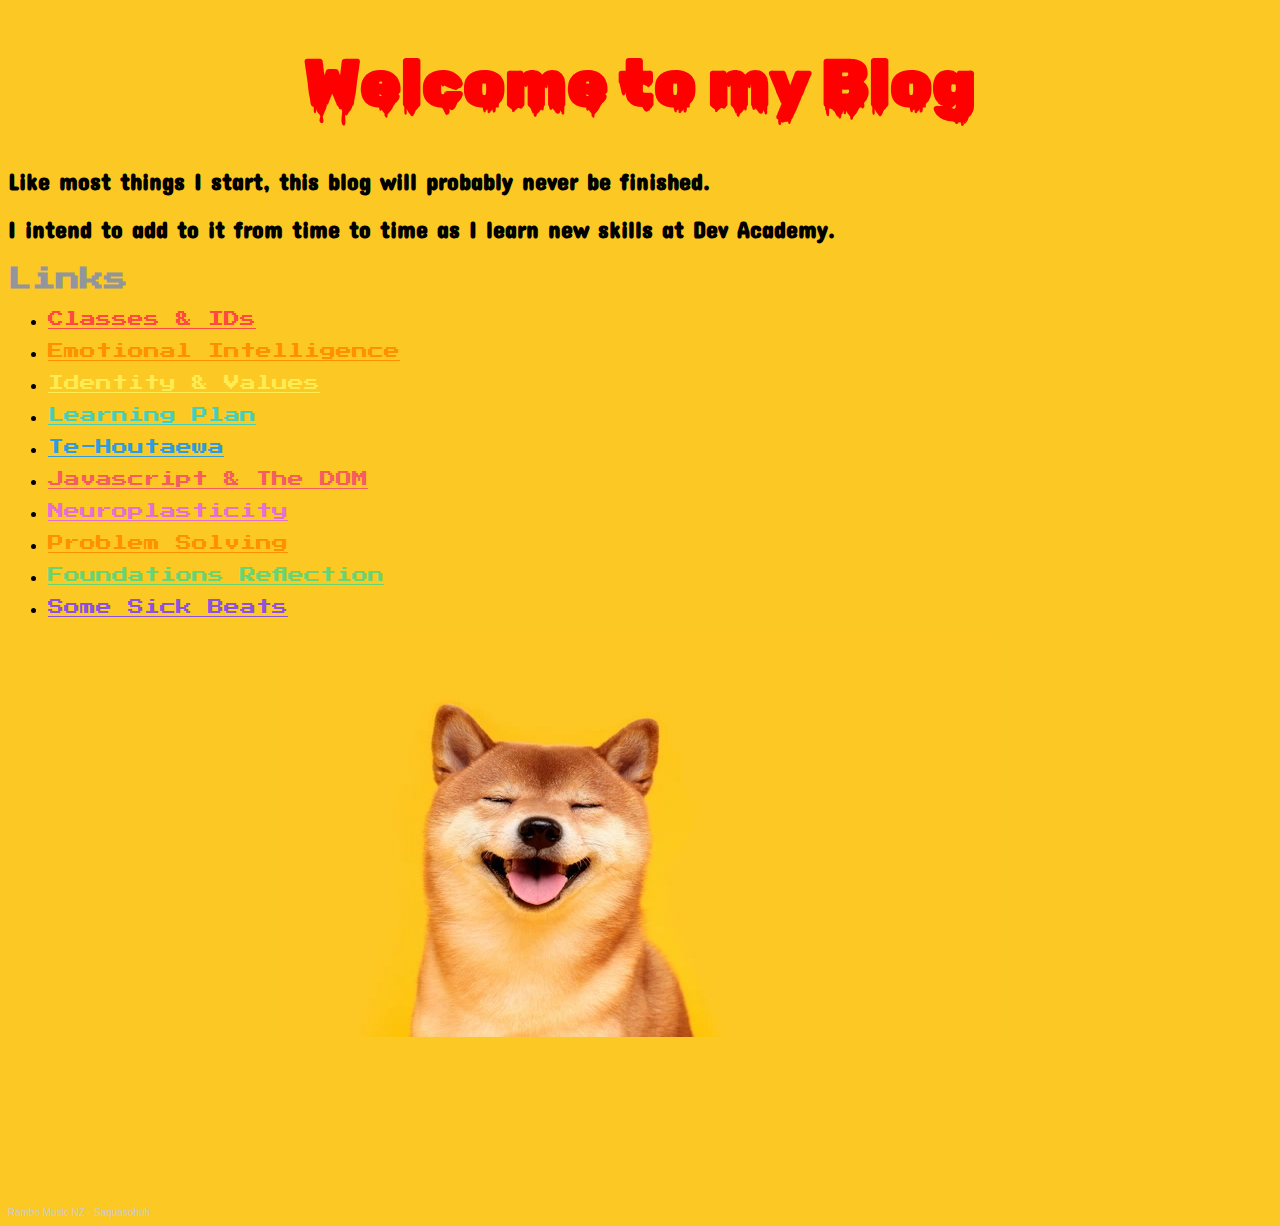
<file: index.html>
<!DOCTYPE html>
<html>
  <head>
    <title> Mike's Blog </title>
    <meta charset="UTF-8">
    <link href="./styles/main.css" rel="stylesheet" type="text/css">
   
   <!-- Fonts below. -->
   
    <link rel="preconnect" href="https://fonts.googleapis.com">
    <link rel="preconnect" href="https://fonts.gstatic.com" crossorigin>
    <link href="https://fonts.googleapis.com/css2?family=Concert+One&family=Press+Start+2P&family=Rubik+Moonrocks&family=Rubik+Wet+Paint&display=swap" rel="stylesheet">
    
  </head>
  
  <body>
    
    
    
    
    <h1>Welcome to my Blog</h1>
    
    


    

  
    

    
           
    <p>
     <h2>  
    Like most things I start, this blog will probably never be finished. </h2> </p>
      <p><h2> I intend to add to it from time to time as I learn new skills at Dev Academy.</p></h2>
    

  
<div>

</div>
      
   
  <h2 id= "Grey"> Links</h2> 
  
    <ul>
    <li> <p><a id= "R" href="Blog/html-css.html">Classes & IDs</a></p>
    <li> <p><a id= "A" href="Blog/emotional-intelligence.html">Emotional Intelligence</a></p>
    <li> <p><a id= "I" href="Blog/identity-values.html">Identity & Values</a></p>
    <li>  <p><a id= "N" href="Blog/learning-plan.html">Learning Plan</a></p>
    <li>  <p><a id= "B" href="Blog/te-houtaewa-template.html">Te-Houtaewa</a></p>
    <li>  <p><a id= "W" href="Blog/javascript-dom.html">Javascript & The DOM</a></p> 
    <li>  <p><a id= "G" href="Blog/neuroplasticity.html">Neuroplasticity</a></p> 
    <li>  <p><a id= "A" href="Blog/problem-solving.html">Problem Solving</a></p>  
    <li>  <p><a id= "GREEN" href="Blog/foundations-reflection.html">Foundations Reflection</a></p>  

    <li> <p  class="left" > <a id= "O" href="https://soundcloud.com/rambo-music-nz/tracks">Some Sick Beats </a></p>
  </ul>

 <!-- <div>
  <p id= "R" >R <div> </p>
    <p id= "A" >A <div> </p>
      <p id= "I" >I <div> </p>
        <p id= "N" >N <div> </p>
          <p id= "B" >B <div> </p>
            <p id= "O" >O <div> </p>
              <p id= "W" >W </p>
   -->
 

             
           
<!--
          </div>
          <div class="tradingview-widget-container">
            <div id="tradingview_e51ae"></div>
            <div class="tradingview-widget-copyright"><a class= href="https://www.tradingview.com/symbols/SHIBUSD/?exchange=COINBASE" rel="noopener" target="_blank"><span class="blue-text"></span></a> </div>
            <script type="text/javascript" src="https://s3.tradingview.com/tv.js"></script>
            <script type="text/javascript">
            new TradingView.widget(
            {
            "width": 490,
            "height": 305,
            "symbol": "COINBASE:SHIBUSD",
            "interval": "1",
            "timezone": "Pacific/Auckland",
            "theme": "dark",
            "style": "1",
            "locale": "en",
            "toolbar_bg": "#f1f3f6",
            "enable_publishing": false,
            "allow_symbol_change": true,
            "save_image": false,
            "container_id": "tradingview_e51ae"
          }
            );
            </script>
          </div>              
          
          </div> 
        -->
        

        
       
        
        
       
        
       
        

        
        <div class="dog">
        <img src="./images/shiba.jpeg" alt="Shiba"/>
      </div>

          



  
  
        
         
        
         <iframe width="100%" height="166" scrolling="no" frameborder="no" allow="autoplay" src="https://w.soundcloud.com/player/?url=https%3A//api.soundcloud.com/tracks/153331785&color=%23fcc824&auto_play=true&hide_related=false&show_comments=true&show_user=true&show_reposts=false&show_teaser=true"></iframe><div style="font-size: 10px; color: #cccccc;line-break: anywhere;word-break: normal;overflow: hidden;white-space: nowrap;text-overflow: ellipsis; font-family: Interstate,Lucida Grande,Lucida Sans Unicode,Lucida Sans,Garuda,Verdana,Tahoma,sans-serif;font-weight: 100;"><a href="https://soundcloud.com/rambo-music-nz" title="Rambo Music NZ" target="_blank" style="color: #cccccc; text-decoration: none;">Rambo Music NZ</a> · <a href="https://soundcloud.com/rambo-music-nz/saquasohuh" title="Saquasohuh" target="_blank" style="color: #cccccc; text-decoration: none;">Saquasohuh</a></div>
  
  </body>
</html>

<!--                       Checklist:

Done - Set up a basic HTML page with the appropriate tags 
(HTML, head, title, etc.)

Done - Add paragraphs 

Done - Add headings 

Done - Add links

Done - Add images

Done - Add lists and/or tables

Done - Divide content on a page using divs and spans

Done - Link an external stylesheet to an HTML document

Done - Position elements using CSS

Done - Modify element style (size, color, etc) using CSS

Done - Compare and use classes and ids to manipulate elements-->
</file>
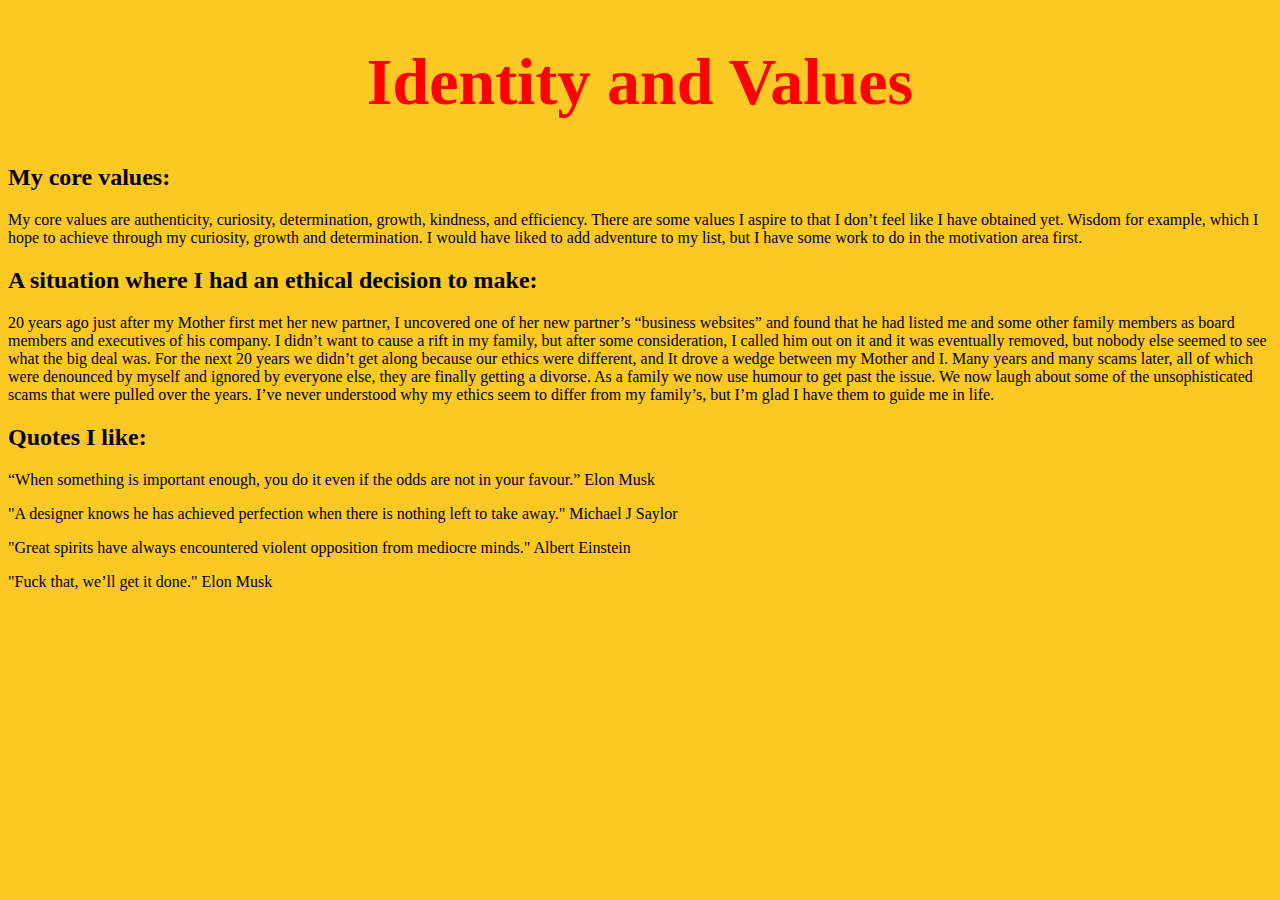
<file: identity-values.html>
<!DOCTYPE html>
<html lang="en">
    <head>
        <meta charset="UTF-8">
        <meta name="viewport" content="width=device-width, initial-scale=1.0">
        <meta http-equiv="X-UA-Compatible" content="ie=edge">
        <link href="../styles/main.css" rel="stylesheet" type="text/css">
        <title>HTML Template</title>
    </head>
    <body>
<!--
      Gather evidence to identify what your values are. The reflection gets you to examine and identify who you are at this point. This involves self-evaluation and seeking feedback from two or three trusted friends, family, whānau, colleagues. It will allow you to compare how you see yourself with how others see you.

Professional reference to come from Grant Major	
Character reference to come from Hayley Gastmeier	

Evidence might include:
* Stories of how these values were demonstrated in practice
* A testimonial/feedback from someone
* An achievement you are proud of
* Using a tool to help you surface and name the values most important to you
* Visuals or narratives that help you describe where your values came from
* Whakataukī (proverbs) or quotes that sum up your values
* Your review of learning.
* 
Gather evidence to identify your strengths and areas for development. Evidence might include personality or skills/capability assessment tools like:
* Myers Briggs
* Strengthsfinder
* DOPE
* Capability Sort
* Minded
* 
Document it
Next sprint, you will publish this document as a blog post which will be visible to your cohort and facilitator. Your blog participation counts towards your overall assessment. Until then, write your findings on a temporary document (word, google docs, text edit etc.).
1. Using the evidence gathered, describe your core personal values.
    * Explain a situation where you have had an ethical decision to make. Discuss how you weighed up the values involved in that decision, the decision you made, and the consequences of your action.
    * Describe how your culture has influenced your values and identity.
2. Using the evidence gathered, describe your strengths and limitations.
    * Evaluate your strengths and limitations in terms of your learning and career development
    * Identify which of your strengths might help you in your learning journey and how they intersect with learning obstacles.
    * Share an example from your experience of where you were trying to work productively with others, but there was resistance or tension. Discuss the strategies you used at that time, how effective they were, and your reflections on what other strategies you would try now and why.
    -->
<H1>Identity and Values</H1>
<div></div>
    <h2>My core values:</h2>

    <p>My core values are authenticity, curiosity, determination, growth, kindness, and efficiency. 
    There are some values I aspire to that I don’t feel like I have obtained yet. Wisdom for example, which I hope to achieve through my curiosity, growth and determination. I would have liked to add adventure to my list, but I have some work to do in the motivation area first.</p> 
    
    <h2>A situation where I had an ethical decision to make:</h2>
    
    <p>20 years ago just after my Mother first met her new partner, I uncovered one of her new partner’s “business websites” and found that he had listed me and some other family members as board members and executives of his company.
    I didn’t want to cause a rift in my family, but after some consideration, I called him out on it and it was eventually removed, but nobody else seemed to see what the big deal was. 
    For the next 20 years we didn’t get along because our ethics were different, and It drove a wedge between my Mother and I.
    Many years and many scams later, all of which were denounced by myself and ignored by everyone else, they are finally getting a divorse.
    As a family we now use humour to get past the issue. We now laugh about some of the unsophisticated scams that were pulled over the years.
    I’ve never understood why my ethics seem to differ from my family’s, but I’m glad I have them to guide me in life.</p> 





    <h2>Quotes I like:</h2>

<p>“When something is important enough, you do it even if the odds are not in your favour.” Elon Musk</p> 
<div></div>
<p>"A designer knows he has achieved perfection when there is nothing left to take away."
Michael J Saylor</p>  
<div></div>
<p>"Great spirits have always encountered violent opposition from mediocre minds."
Albert Einstein</p>  
<div></div>
<p>"Fuck that, we’ll get it done." Elon Musk</p> 







        
    </body>
</html>
</file>
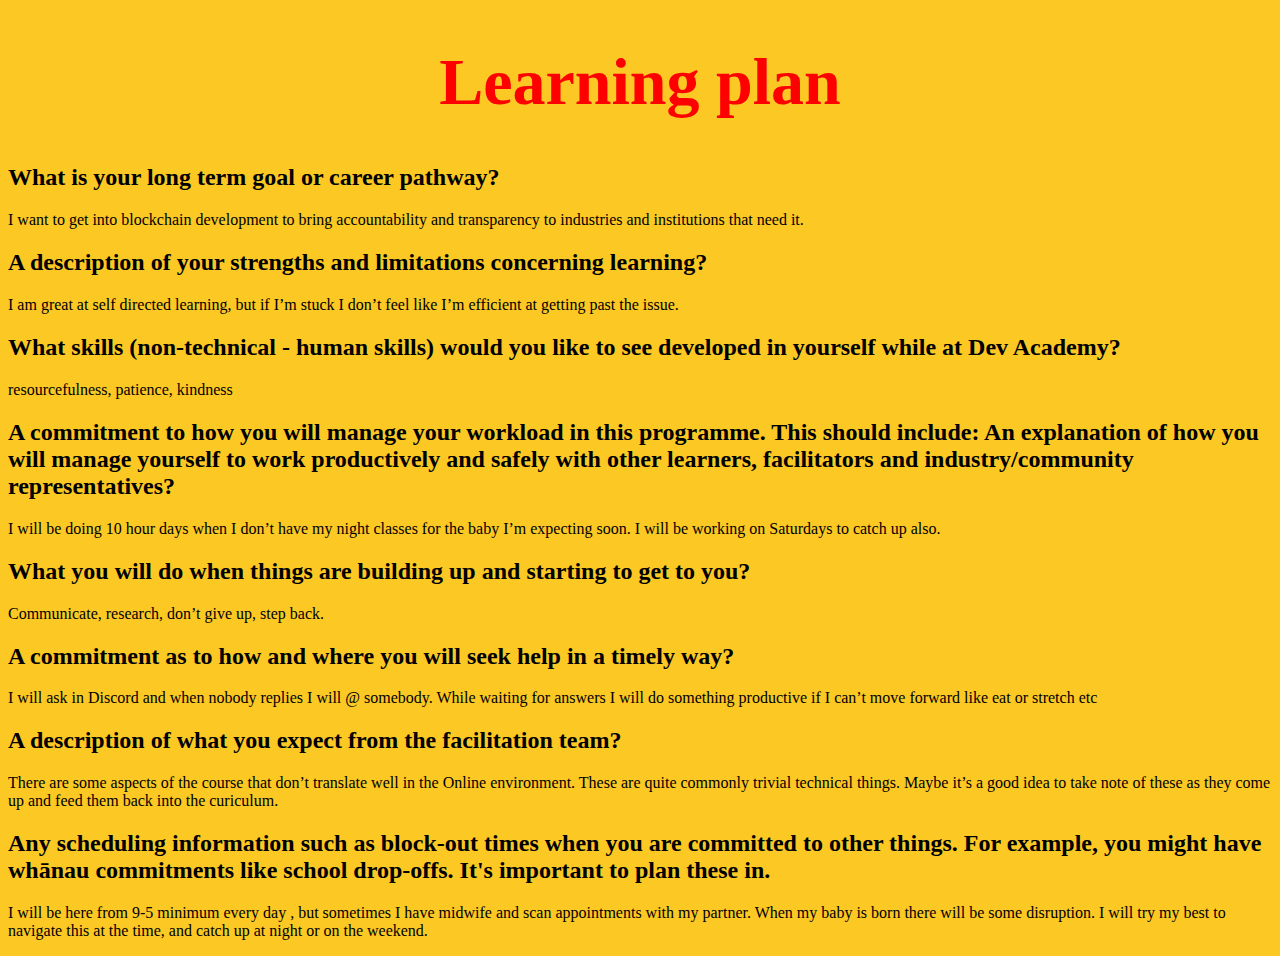
<file: learning-plan.html>
<!DOCTYPE html>
<html lang="en">
    <head>
        <meta charset="UTF-8">
        <meta name="viewport" content="width=device-width, initial-scale=1.0">
        <meta http-equiv="X-UA-Compatible" content="ie=edge">
        <link href="../styles/main.css" rel="stylesheet" type="text/css">
        <title>HTML Template</title>
    </head>
    <body>
        
      <h1>Learning plan</h1>

      <h2>What is your long term goal or career pathway?  </h2>
      <p>I want to get into blockchain development to bring accountability and transparency to industries  and institutions that need it.</p>
      <h2>A description of your strengths and limitations concerning learning?</h2> 
      <p>I am great at self directed learning, but if I’m stuck I don’t feel like I’m efficient at getting past the issue.</p>
      
      <h2>What skills (non-technical - human skills) would you like to see developed in yourself while at Dev Academy?</h2>

      <p>resourcefulness, patience, kindness</p> 
      
      <h2>A commitment to how you will manage your workload in this programme. This should include: An explanation of how you will manage yourself to work productively and safely with other learners, facilitators and industry/community representatives?</h2> 

      <p>I will be doing 10 hour days when I don’t have my night classes for the baby I’m expecting soon. I will be working on Saturdays to catch up also.</p> 
      
          <h2>What you will do when things are building up and starting to get to you?</h2> 
          <p>Communicate, research, don’t give up, step back.</p> 
          
      <h2>A commitment as to how and where you will seek help in a timely way?</h2> 
      <p>I will ask in Discord and when nobody replies I will @ somebody. While waiting for answers I will do something productive if I can’t move forward like eat or stretch etc</p>
      
      <h2>A description of what you expect from the facilitation team?</h2> 
      <p>There are some aspects of the course that don’t translate well in the Online environment. These are quite commonly trivial technical things. Maybe it’s a good idea to take note of these as they come up and feed them back into the curiculum.</p>
      
      
      <h2>Any scheduling information such as block-out times when you are committed to other things. For example, you might have whānau commitments like school drop-offs. It's important to plan these in.</h2>
      <p>I will be here from 9-5 minimum every day , but sometimes I have midwife and scan appointments with my partner. When my baby is born there will be some disruption. I will try my best to navigate this at the time, and catch up at night or on the weekend.</p> 
      
      
      
      


    </body>
</html>
</file>
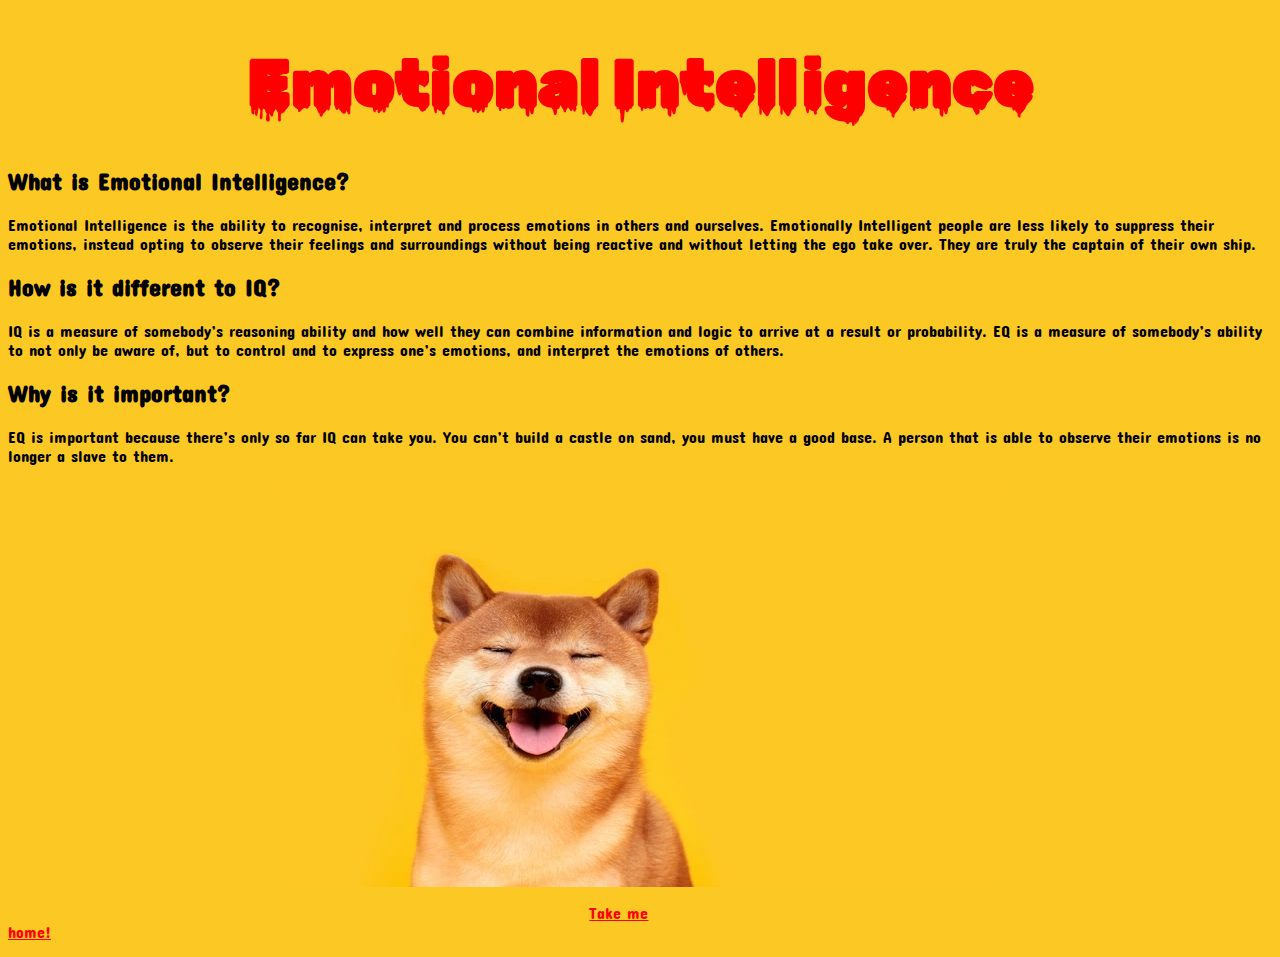
<file: Blog/emotional-intelligence.html>
<!DOCTYPE html>
<html>
  <head>
    <title>Emo intelligence</title>
    <meta charset="UTF-8" />
    <meta name="viewport" content="width=device-width, initial-scale=1.0" />
    <meta http-equiv="X-UA-Compatible" content="ie=edge" />
    <link href="../styles/main.css" rel="stylesheet" type="text/css" />
    <link rel="preconnect" href="https://fonts.googleapis.com" />
    <link rel="preconnect" href="https://fonts.gstatic.com" crossorigin />
    <link
      href="https://fonts.googleapis.com/css2?family=Concert+One&family=Rubik+Moonrocks&family=Rubik+Wet+Paint&display=swap"
      rel="stylesheet"
    />
  </head>

  <body>
    <h1>Emotional Intelligence</h1>

    <h2>What is Emotional Intelligence?</h2>

    <p>
      Emotional Intelligence is the ability to recognise, interpret and process
      emotions in others and ourselves. Emotionally Intelligent people are less
      likely to suppress their emotions, instead opting to observe their
      feelings and surroundings without being reactive and without letting the
      ego take over. They are truly the captain of their own ship.
    </p>

    <h2>How is it different to IQ?</h2>
    <p>
      IQ is a measure of somebody’s reasoning ability and how well they can
      combine information and logic to arrive at a result or probability. EQ is
      a measure of somebody’s ability to not only be aware of, but to control
      and to express one’s emotions, and interpret the emotions of others.
    </p>

    <h2>Why is it important?</h2>

    <p>
      EQ is important because there’s only so far IQ can take you. You can’t
      build a castle on sand, you must have a good base. A person that is able
      to observe their emotions is no longer a slave to them.
    </p>

    <div class="dog">
      <img src="../images/shiba.jpeg" alt="Shiba" />
    </div>
    <p>
      <a class="takemehome" href="https://mike-symon.github.io/"
        >Take me home!</a
      >
    </p>
  </body>
</html>
</file>
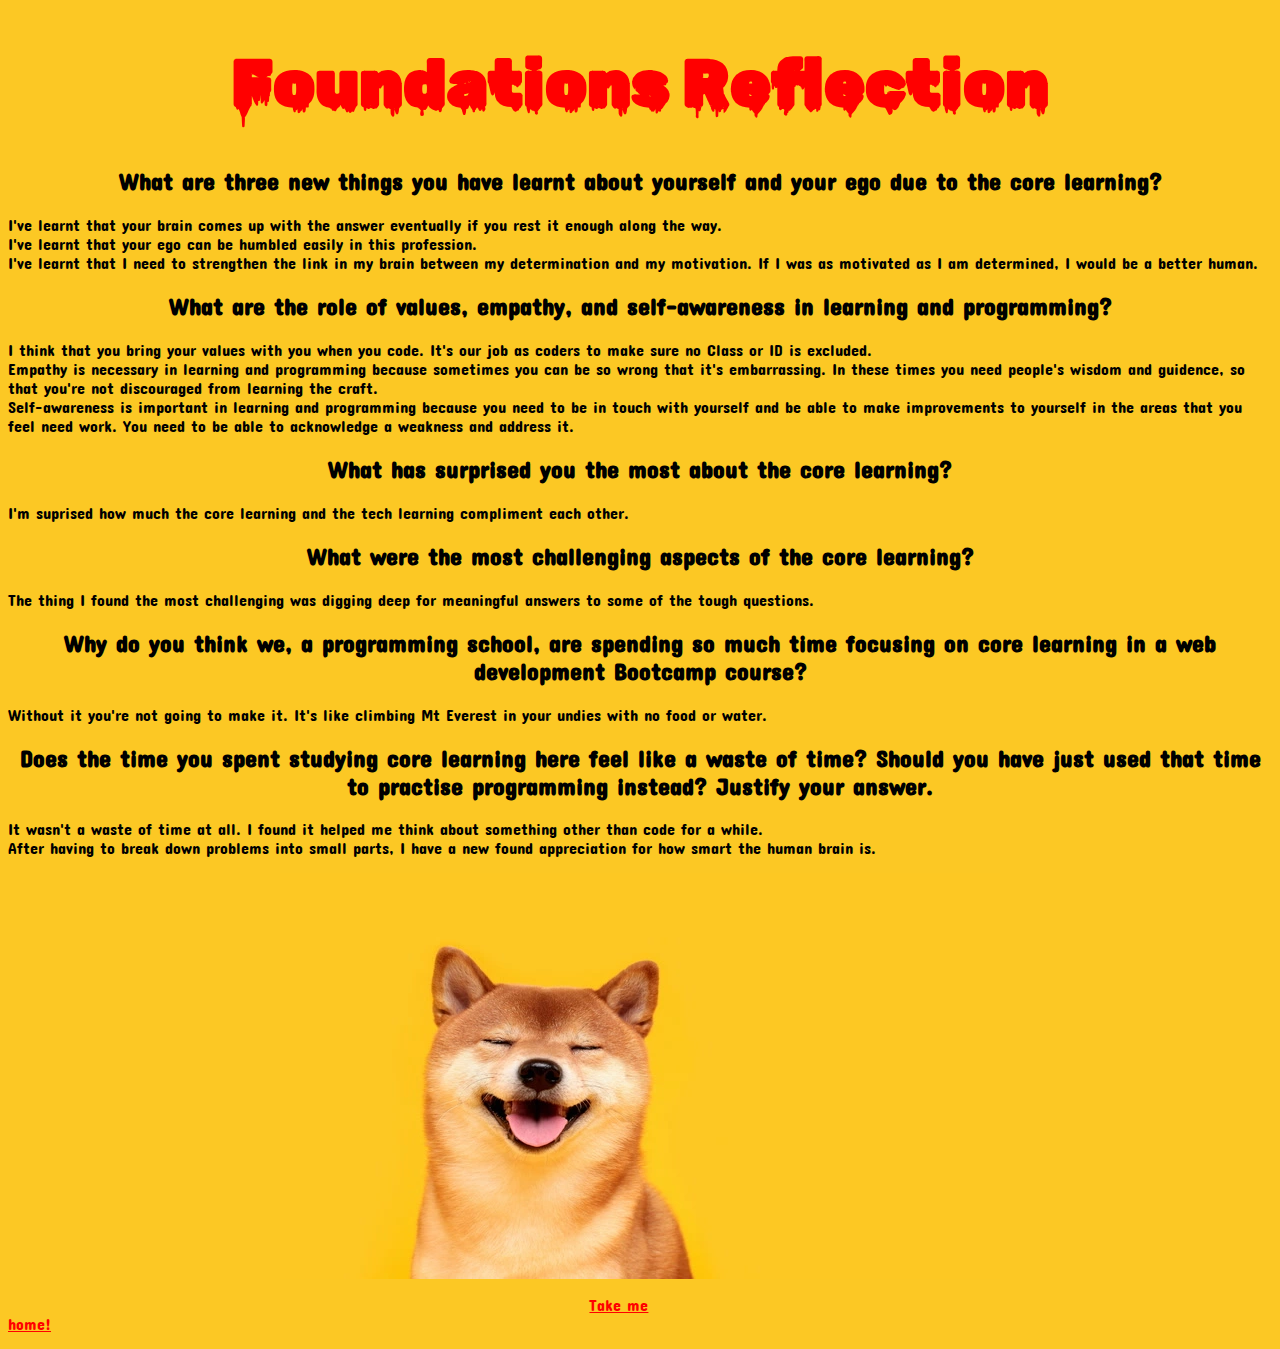
<file: Blog/foundations-reflection.html>
<!DOCTYPE html>
<html>
  <head>
    <title>Foundations Reflection</title>
    <meta charset="UTF-8" />
    <link href="../styles/main.css" rel="stylesheet" type="text/css" />

    <!-- Fonts below. -->

    <link rel="preconnect" href="https://fonts.googleapis.com" />
    <link rel="preconnect" href="https://fonts.gstatic.com" crossorigin />
    <link
      href="https://fonts.googleapis.com/css2?family=Concert+One&family=Rubik+Moonrocks&family=Rubik+Wet+Paint&display=swap"
      rel="stylesheet"
    />
  </head>

  <body>
    <h1>Foundations Reflection</h1>

    <!-- Reflection
Utilising your journal findings and the high-level overview of the Core learnings you have covered in Foundations - answer each of the following questions: -->








    <h2 class="centered">
     What are three new things you have learnt about yourself and your ego due to the core learning? 
    </h2>
<p>
  I've learnt that your brain comes up with the answer eventually if you rest it enough along the way. 
  
  <br> I've learnt that your ego can be humbled easily in this profession.
  
  <br> I've learnt that I need to strengthen the link in my brain between my determination and my motivation. If I was as motivated as I am determined, I would be a better human.
</p>
    <h2 class="centered">
     What are the role of values, empathy, and self-awareness in learning and programming?
     </h2>
<p>
  I think that you bring your values with you when you code. It's our job as coders to make sure no Class or ID is excluded. 
  
  <br> Empathy is necessary in learning and programming because sometimes you can be so wrong that it's embarrassing. In these times you need people's wisdom and guidence, so that you're not discouraged from learning the craft.
  
  <br>Self-awareness is important in learning and programming because you need to be in touch with yourself and be able to make improvements to yourself in the areas that you feel need work. You need to be able to acknowledge a weakness and address it.
</p>
     <h2 class="centered">
     What has surprised you the most about the core learning?
    </h2>
<p>
  I'm suprised how much the core learning and the tech learning compliment each other.
</p>
    <h2 class="centered">
     What were the most challenging aspects of the core learning?
    </h2>
<p>
  The thing I found the most challenging was digging deep for meaningful answers to some of the tough questions.
</p>
    <h2 class="centered">
     Why do you think we, a programming school, are spending so much time focusing on core learning in a web development Bootcamp course?
    </h2>
<p>
  Without it you're not going to make it. It's like climbing Mt Everest in your undies with no food or water.
</p>
    <h2 class="centered">
     Does the time you spent studying core learning here feel like a waste of time? Should you have just used that time to practise programming instead? Justify your answer.
    </h2>
<p>
It wasn't a waste of time at all. I found it helped me think about something other than code for a while. 
  <br> After having to break down problems into small parts, I have a new found appreciation for how smart the human brain is.
</p>

    <div class="dog">
      <img src="../images/shiba.jpeg" alt="Shiba" />
    </div>
    <p>
      <a class="takemehome" href="https://mike-symon.github.io/"
        >Take me home!</a
      >
    </p>
  </body>
</html>
</file>
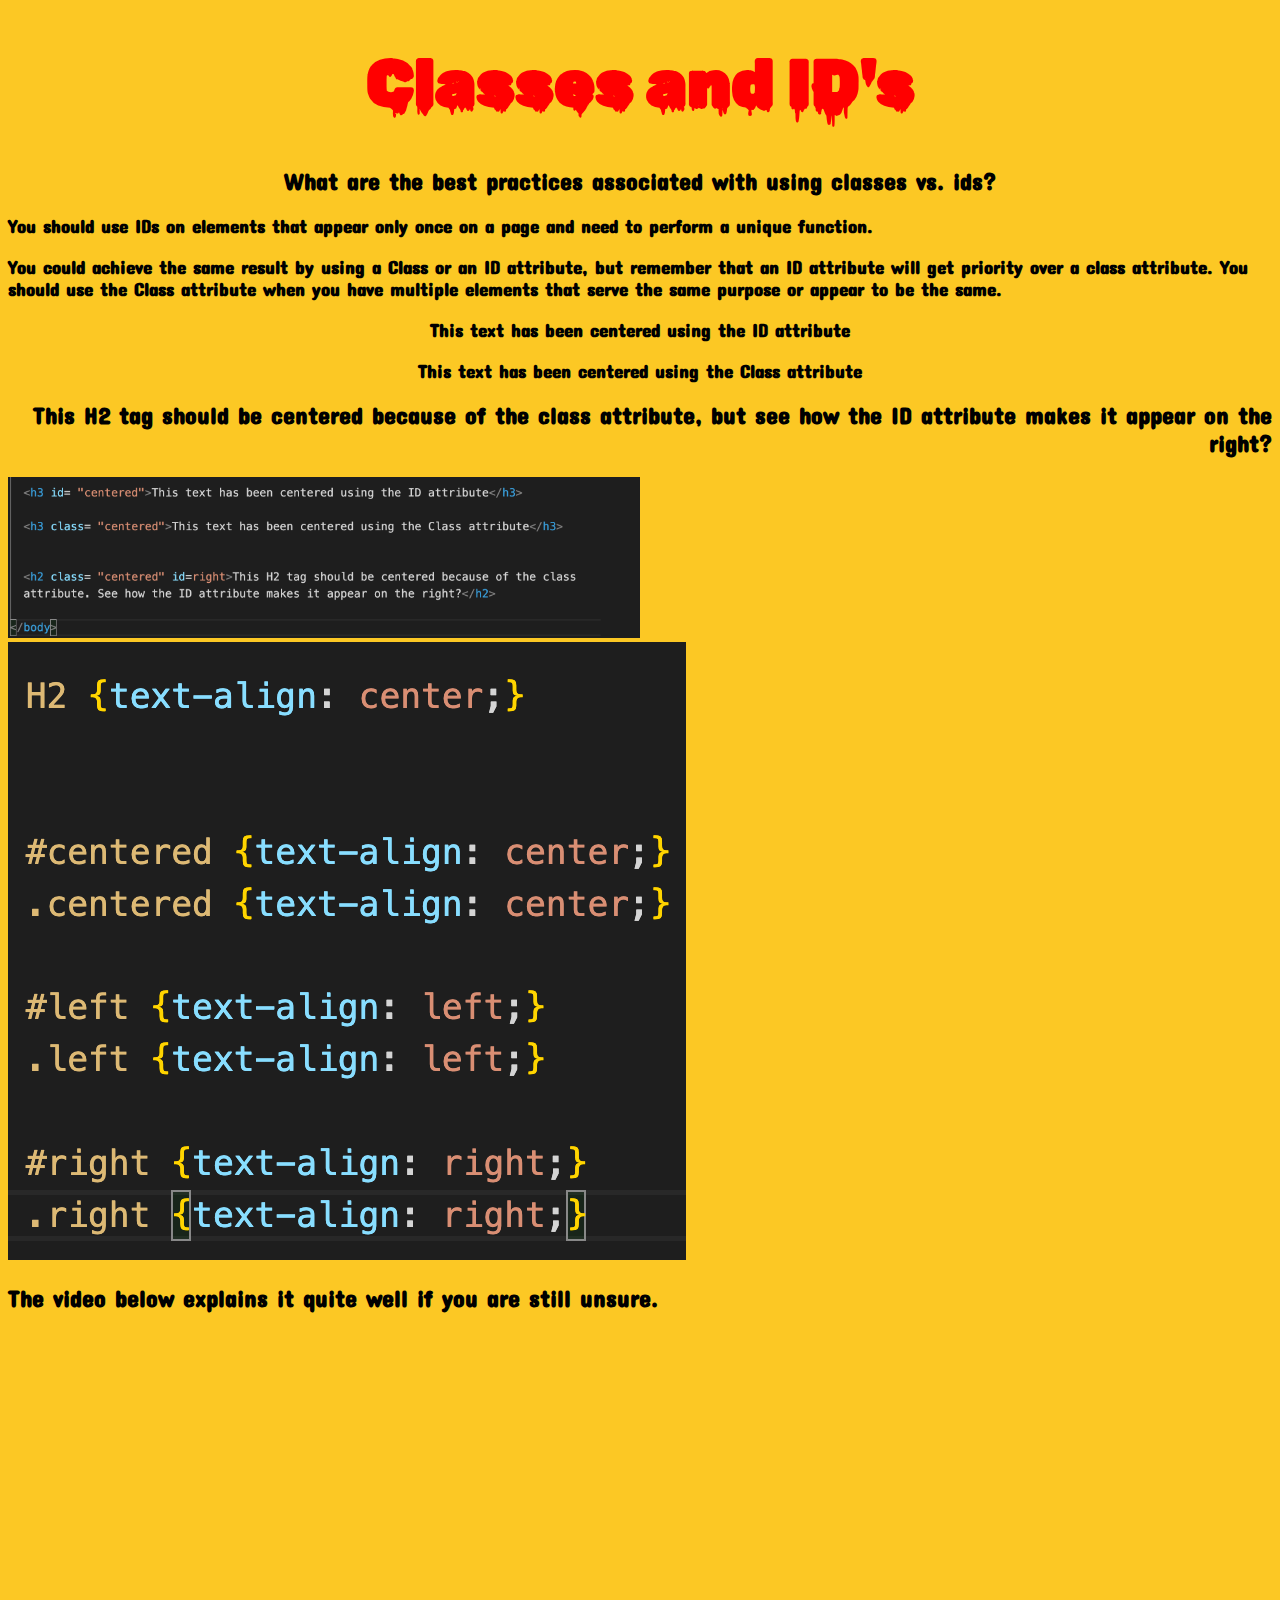
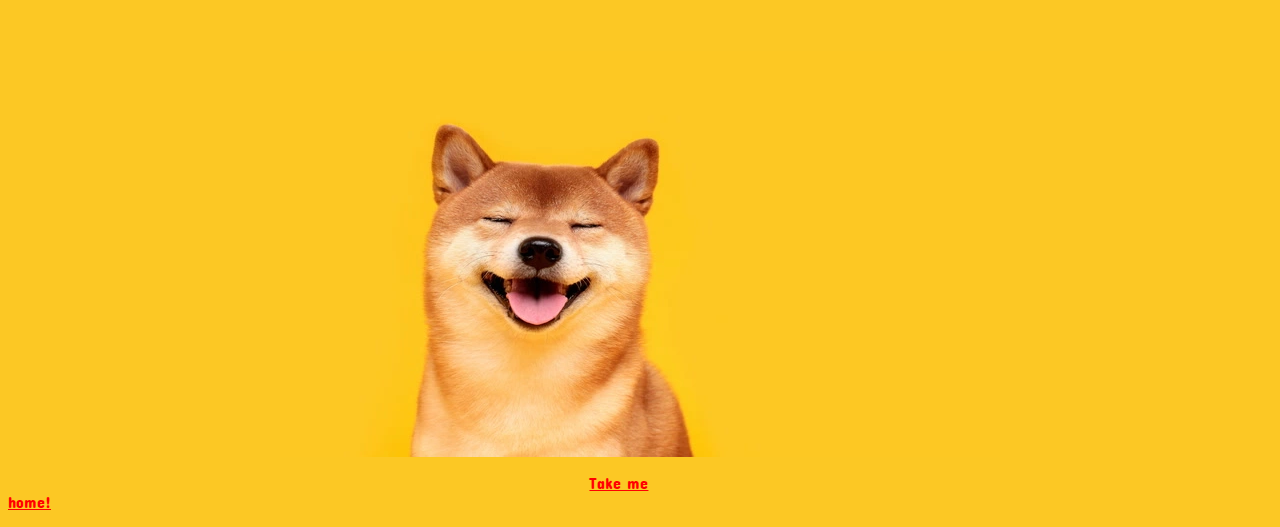
<file: Blog/html-css.html>
<!DOCTYPE html>
<html>
  <head>
    <title>Classes and IDs</title>
    <meta charset="UTF-8" />
    <link href="../styles/main.css" rel="stylesheet" type="text/css" />
    <link rel="preconnect" href="https://fonts.googleapis.com" />
    <link rel="preconnect" href="https://fonts.gstatic.com" crossorigin />
    <link
      href="https://fonts.googleapis.com/css2?family=Concert+One&family=Rubik+Moonrocks&family=Rubik+Wet+Paint&display=swap"
      rel="stylesheet"
    />
  </head>

  <body>
    <h1>Classes and ID's</h1>
    <h2 class="centered">What are the best practices associated with using classes vs. ids?</h2>
    <h3>
      You should use IDs on elements that appear only once on a page and need to
      perform a unique function.
    </h3>
    <div></div>

    <h3>
      You could achieve the same result by using a Class or an ID attribute, but
      remember that an ID attribute will get priority over a class attribute.
      You should use the Class attribute when you have multiple elements that
      serve the same purpose or appear to be the same.
    </h3>

    <h3 id="centered">This text has been centered using the ID attribute</h3>

    <h3 class="centered">
      This text has been centered using the Class attribute
    </h3>
    <!-- removed centered class from h2 tag to help the examples make sense after a css change wrecked the example -->
    <h2 class="right" id="right">
      This H2 tag should be centered because of the class attribute, but see how
      the ID attribute makes it appear on the right?
    </h2>
  
    <img class="smallerpic" src="../images/html-screenshot.png" />
    <img src="../images/css-screenshot.png" />

    <h2>The video below explains it quite well if you are still unsure.</h2>

    <iframe
      width="560"
      height="315"
      src="https://www.youtube.com/embed/SHIMUoAJHYU"
      title="YouTube video player"
      frameborder="0"
      allow="accelerometer; autoplay; clipboard-write; encrypted-media; gyroscope; picture-in-picture"
      allowfullscreen
    ></iframe>
    <div class="dog">
      <img src="../images/shiba.jpeg" alt="Shiba" />
    </div>
    <p>
      <a class="takemehome" href="https://mike-symon.github.io/"
        >Take me home!</a
      >
    </p>
  </body>
</html>
</file>
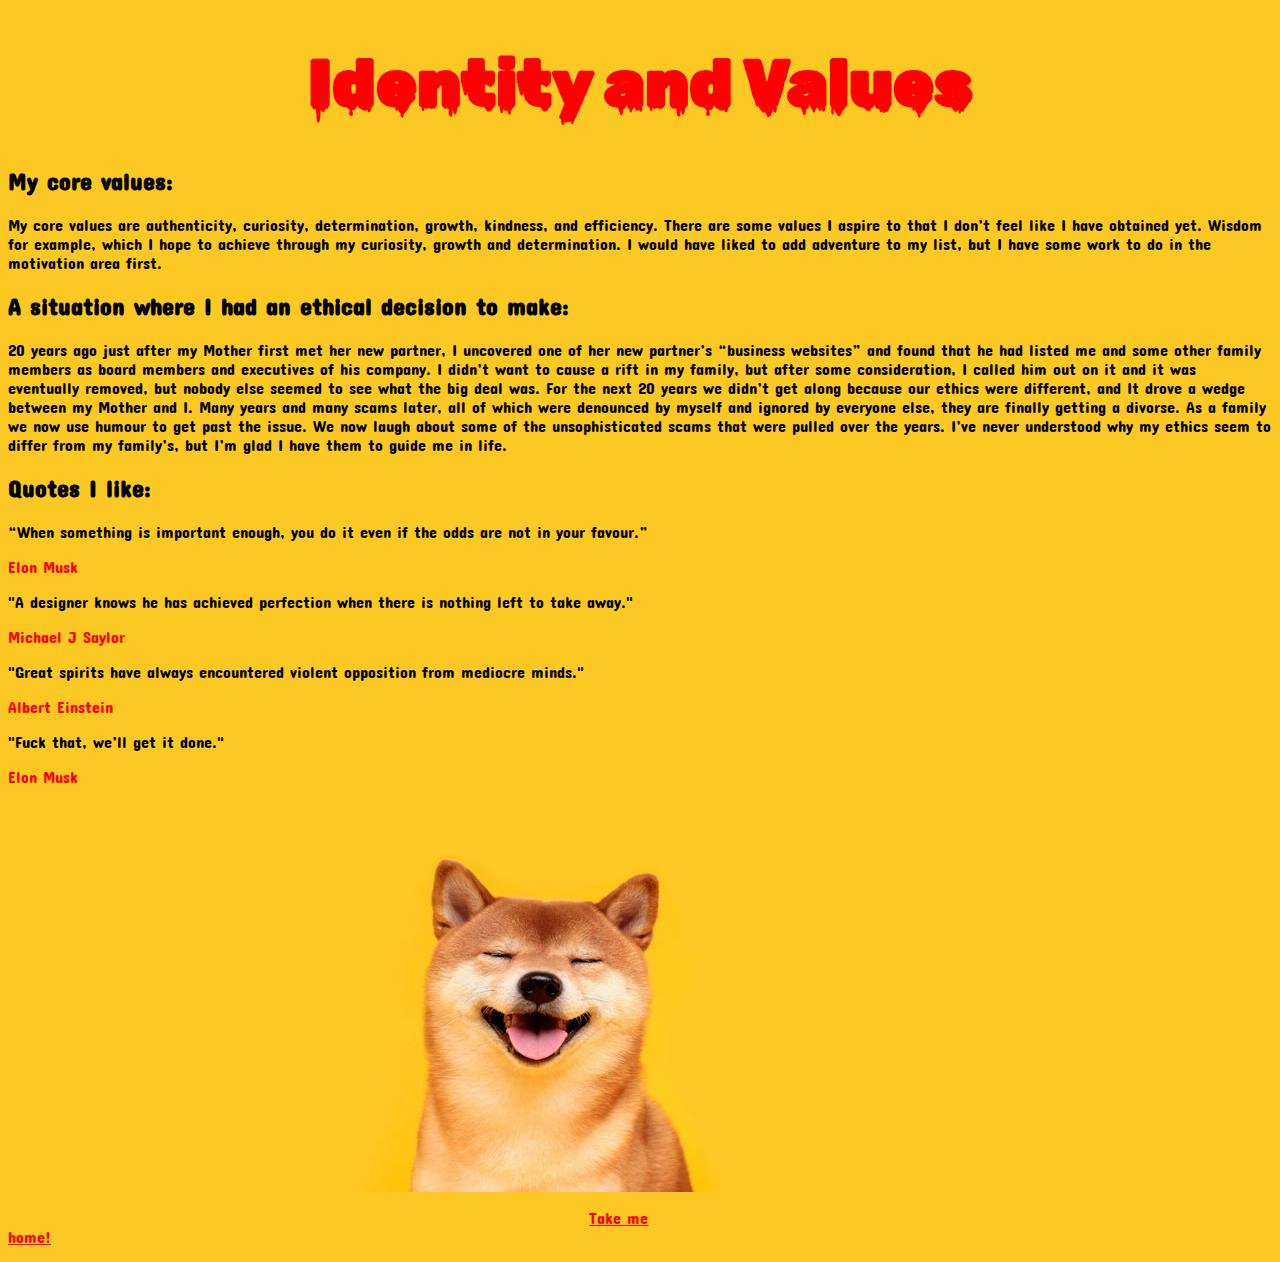
<file: Blog/identity-values.html>
<!DOCTYPE html>
<html lang="en">
  <head>
    <meta charset="UTF-8" />
    <meta name="viewport" content="width=device-width, initial-scale=1.0" />
    <meta http-equiv="X-UA-Compatible" content="ie=edge" />
    <link href="../styles/main.css" rel="stylesheet" type="text/css" />
    <title>Identity and values</title>
    <link rel="preconnect" href="https://fonts.googleapis.com" />
    <link rel="preconnect" href="https://fonts.gstatic.com" crossorigin />
    <link
      href="https://fonts.googleapis.com/css2?family=Concert+One&family=Rubik+Moonrocks&family=Rubik+Wet+Paint&display=swap"
      rel="stylesheet"
    />
  </head>
  <body>
    <!--
      Gather evidence to identify what your values are. The reflection gets you to examine and identify who you are at this point. This involves self-evaluation and seeking feedback from two or three trusted friends, family, whānau, colleagues. It will allow you to compare how you see yourself with how others see you.

Professional reference to come from Grant Major	
Character reference to come from Hayley Gastmeier	

Evidence might include:
* Stories of how these values were demonstrated in practice
* A testimonial/feedback from someone
* An achievement you are proud of
* Using a tool to help you surface and name the values most important to you
* Visuals or narratives that help you describe where your values came from
* Whakataukī (proverbs) or quotes that sum up your values
* Your review of learning.
* 
Gather evidence to identify your strengths and areas for development. Evidence might include personality or skills/capability assessment tools like:
* Myers Briggs
* Strengthsfinder
* DOPE
* Capability Sort
* Minded
* 
Document it
Next sprint, you will publish this document as a blog post which will be visible to your cohort and facilitator. Your blog participation counts towards your overall assessment. Until then, write your findings on a temporary document (word, google docs, text edit etc.).
1. Using the evidence gathered, describe your core personal values.
    * Explain a situation where you have had an ethical decision to make. Discuss how you weighed up the values involved in that decision, the decision you made, and the consequences of your action.
    * Describe how your culture has influenced your values and identity.
2. Using the evidence gathered, describe your strengths and limitations.
    * Evaluate your strengths and limitations in terms of your learning and career development
    * Identify which of your strengths might help you in your learning journey and how they intersect with learning obstacles.
    * Share an example from your experience of where you were trying to work productively with others, but there was resistance or tension. Discuss the strategies you used at that time, how effective they were, and your reflections on what other strategies you would try now and why.
    -->
    <h1>Identity and Values</h1>
    <div></div>
    <h2>My core values:</h2>

    <p>
      My core values are authenticity, curiosity, determination, growth,
      kindness, and efficiency. There are some values I aspire to that I don’t
      feel like I have obtained yet. Wisdom for example, which I hope to achieve
      through my curiosity, growth and determination. I would have liked to add
      adventure to my list, but I have some work to do in the motivation area
      first.
    </p>

    <h2>A situation where I had an ethical decision to make:</h2>

    <p>
      20 years ago just after my Mother first met her new partner, I uncovered
      one of her new partner’s “business websites” and found that he had listed
      me and some other family members as board members and executives of his
      company. I didn’t want to cause a rift in my family, but after some
      consideration, I called him out on it and it was eventually removed, but
      nobody else seemed to see what the big deal was. For the next 20 years we
      didn’t get along because our ethics were different, and It drove a wedge
      between my Mother and I. Many years and many scams later, all of which
      were denounced by myself and ignored by everyone else, they are finally
      getting a divorse. As a family we now use humour to get past the issue. We
      now laugh about some of the unsophisticated scams that were pulled over
      the years. I’ve never understood why my ethics seem to differ from my
      family’s, but I’m glad I have them to guide me in life.
    </p>

    <h2>Quotes I like:</h2>

    <p>
      “When something is important enough, you do it even if the odds are not in
      your favour.”
    </p>
    <div class="redtext">Elon Musk</div>
    <p>
      "A designer knows he has achieved perfection when there is nothing left to
      take away."
    </p>
    <div class="redtext">Michael J Saylor</div>
    <p>
      "Great spirits have always encountered violent opposition from mediocre
      minds."
    </p>
    <div class="redtext">Albert Einstein</div>
    <p>"Fuck that, we’ll get it done."</p>
    <div class="redtext">Elon Musk</div>

    <div class="dog">
      <img src="../images/shiba.jpeg" alt="Shiba" />
    </div>
    <p>
      <a class="takemehome" href="https://mike-symon.github.io/"
        >Take me home!</a
      >
    </p>
  </body>
</html>
</file>
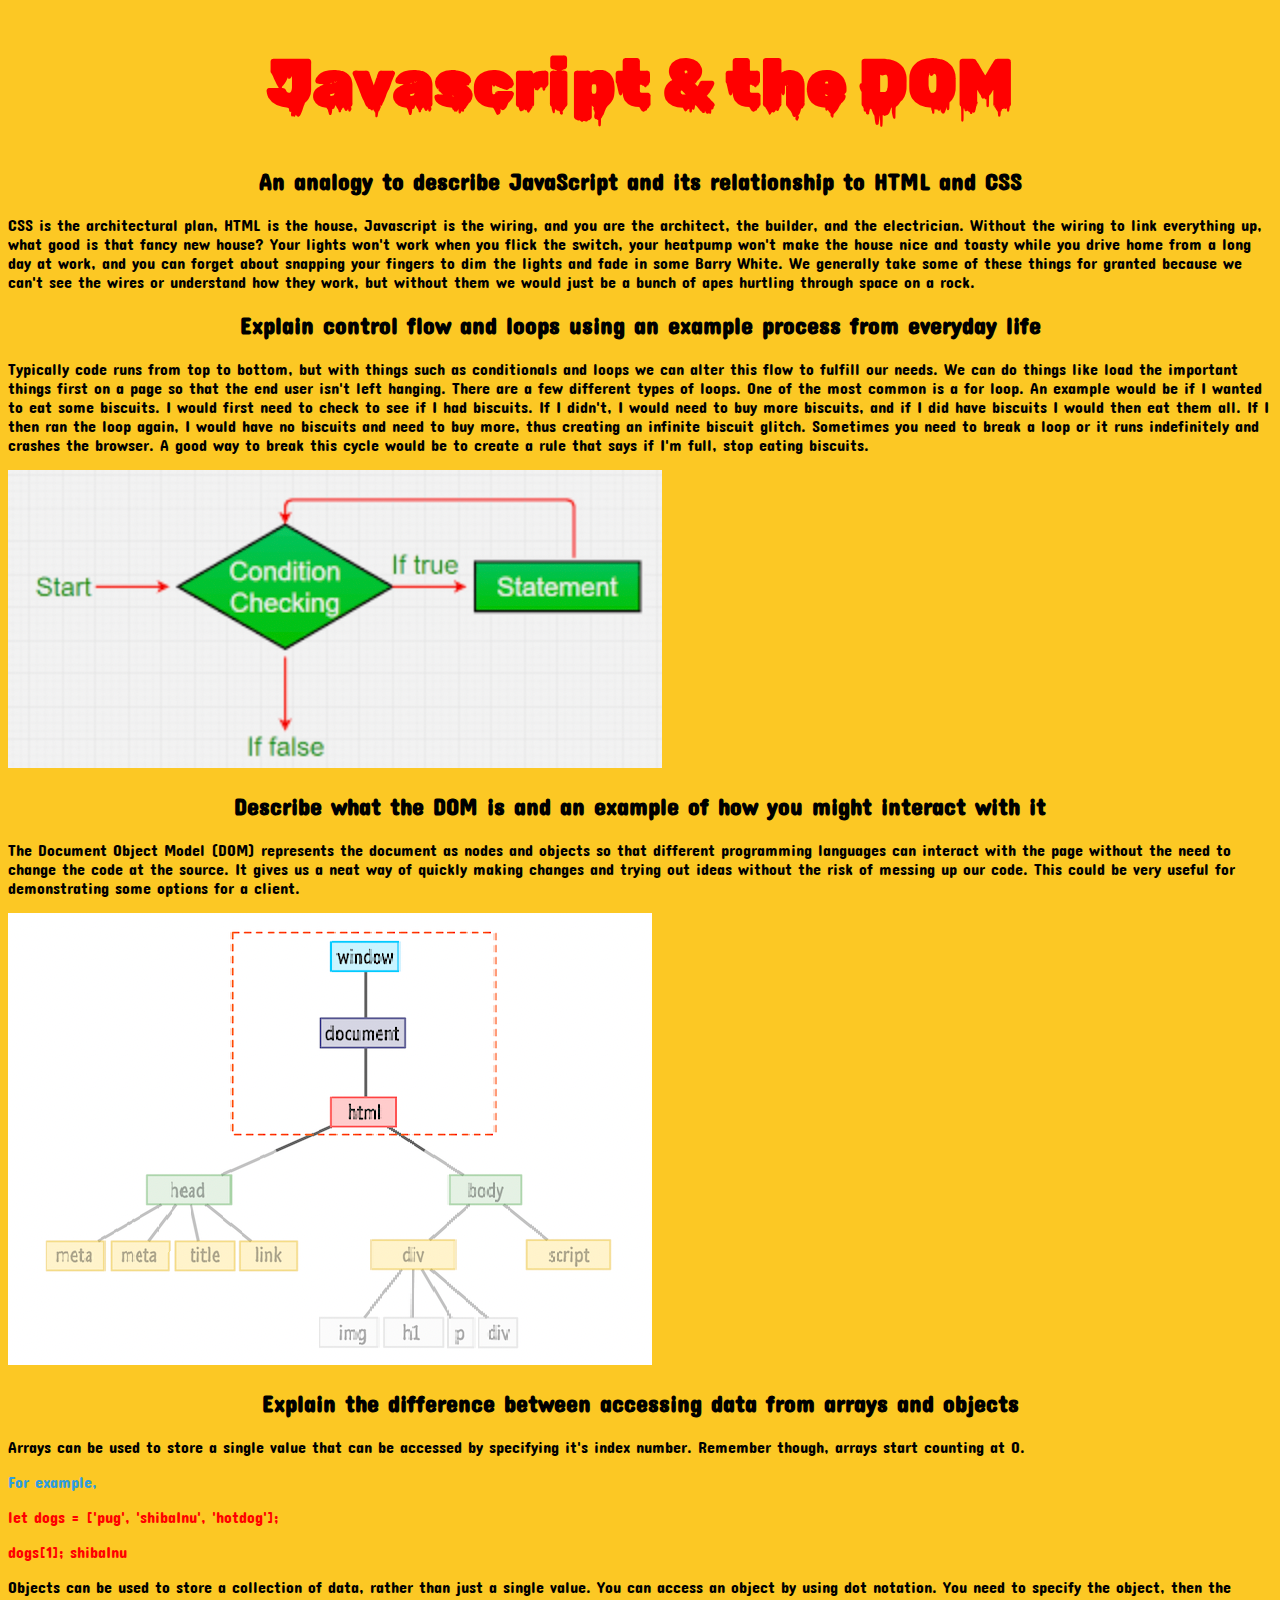
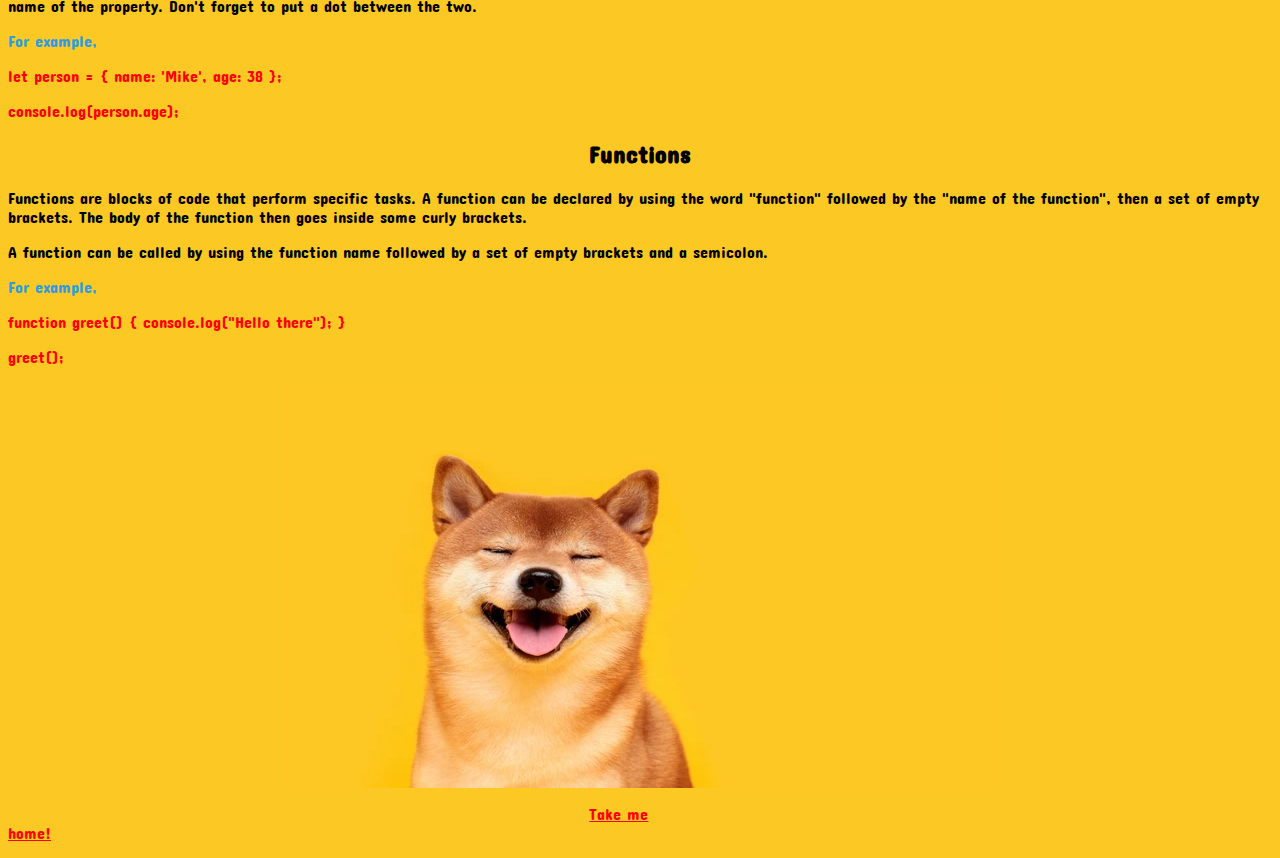
<file: Blog/javascript-dom.html>
<!DOCTYPE html>
<html>
  <head>
    <title>JS & DOM</title>
    <meta charset="UTF-8" />
    <link href="../styles/main.css" rel="stylesheet" type="text/css" />

    <!-- Fonts below. -->

    <link rel="preconnect" href="https://fonts.googleapis.com" />
    <link rel="preconnect" href="https://fonts.gstatic.com" crossorigin />
    <link
      href="https://fonts.googleapis.com/css2?family=Concert+One&family=Rubik+Moonrocks&family=Rubik+Wet+Paint&display=swap"
      rel="stylesheet"
    />
  </head>

  <body>
    <h1>Javascript & the DOM</h1>

    <!-- Non-technical could mean writing this as if it was a blog post you would have wanted to read when you first started learning these concepts or to a friend who wants a better understanding of what you are learning. You should show examples of code and screenshots to help teach others!
An analogy to describe JavaScript and its relationship to HTML and CSS.

Explain control flow and loops using an example process from everyday life, for example, 'waking up' or 'brushing your teeth' (but not those).
Describe what the DOM is and an example of how you might interact with it.
Explain the difference between accessing data from arrays and objects.
Explain what functions are and why they are helpful. -->

    <h2 class="centered">
      An analogy to describe JavaScript and its relationship to HTML and CSS
    </h2>

    <p>
      CSS is the architectural plan, HTML is the house, Javascript is the
      wiring, and you are the architect, the builder, and the electrician.
      Without the wiring to link everything up, what good is that fancy new
      house? Your lights won't work when you flick the switch, your heatpump
      won't make the house nice and toasty while you drive home from a long day
      at work, and you can forget about snapping your fingers to dim the lights
      and fade in some Barry White. We generally take some of these things for
      granted because we can't see the wires or understand how they work, but
      without them we would just be a bunch of apes hurtling through space on a
      rock.
    </p>

    <h2 class="centered">
      Explain control flow and loops using an example process from everyday life
    </h2>
    <p>
      Typically code runs from top to bottom, but with things such as
      conditionals and loops we can alter this flow to fulfill our needs. We can
      do things like load the important things first on a page so that the end
      user isn't left hanging. There are a few different types of loops. One of
      the most common is a for loop. An example would be if I wanted to eat some
      biscuits. I would first need to check to see if I had biscuits. If I
      didn't, I would need to buy more biscuits, and if I did have biscuits I
      would then eat them all. If I then ran the loop again, I would have no
      biscuits and need to buy more, thus creating an infinite biscuit glitch.
      Sometimes you need to break a loop or it runs indefinitely and crashes the
      browser. A good way to break this cycle would be to create a rule that
      says if I'm full, stop eating biscuits.
    </p>

    <div class="left">
      <img src="../images/Loop.png" alt="Loop Diagram" />
    </div>

    <h2 class="centered">
      Describe what the DOM is and an example of how you might interact with it
    </h2>
    <p>
      The Document Object Model (DOM) represents the document as nodes and
      objects so that different programming languages can interact with the page
      without the need to change the code at the source. It gives us a neat way
      of quickly making changes and trying out ideas without the risk of messing
      up our code. This could be very useful for demonstrating some options for
      a client.
    </p>
    <div class="left">
      <img src="../images/dom.png" alt="DOM Diagram" />
    </div>
    <h2 class="centered">
      Explain the difference between accessing data from arrays and objects
    </h2>
    <p>
      Arrays can be used to store a single value that can be accessed by
      specifying it's index number. Remember though, arrays start counting at 0.
    </p>
    <p></p>
    <p class="bluetext">For example,</p>

    <p class="redtext">let dogs = ['pug', 'shibaInu', 'hotdog'];</p>

    <p class="redtext">dogs[1]; shibaInu</p>
    <div></div>
    <p>
      Objects can be used to store a collection of data, rather than just a
      single value. You can access an object by using dot notation. You need to
      specify the object, then the name of the property. Don't forget to put a
      dot between the two.
    </p>
    <p class="bluetext">For example,</p>

    <p class="redtext">let person = { name: 'Mike', age: 38 };</p>
    <p class="redtext">console.log(person.age);</p>

    <h2 class="centered">Functions</h2>
    <p>
      Functions are blocks of code that perform specific tasks. A function can
      be declared by using the word "function" followed by the "name of the
      function", then a set of empty brackets. The body of the function then
      goes inside some curly brackets.
    </p>
    <p>
      A function can be called by using the function name followed by a set of
      empty brackets and a semicolon.
    </p>
    <p class="bluetext">For example,</p>

    <p class="redtext">function greet() { console.log("Hello there"); }</p>
    <p class="redtext">greet();</p>

    <div class="dog">
      <img src="../images/shiba.jpeg" alt="Shiba" />
    </div>
    <p>
      <a class="takemehome" href="https://mike-symon.github.io/"
        >Take me home!</a
      >
    </p>
  </body>
</html>
</file>
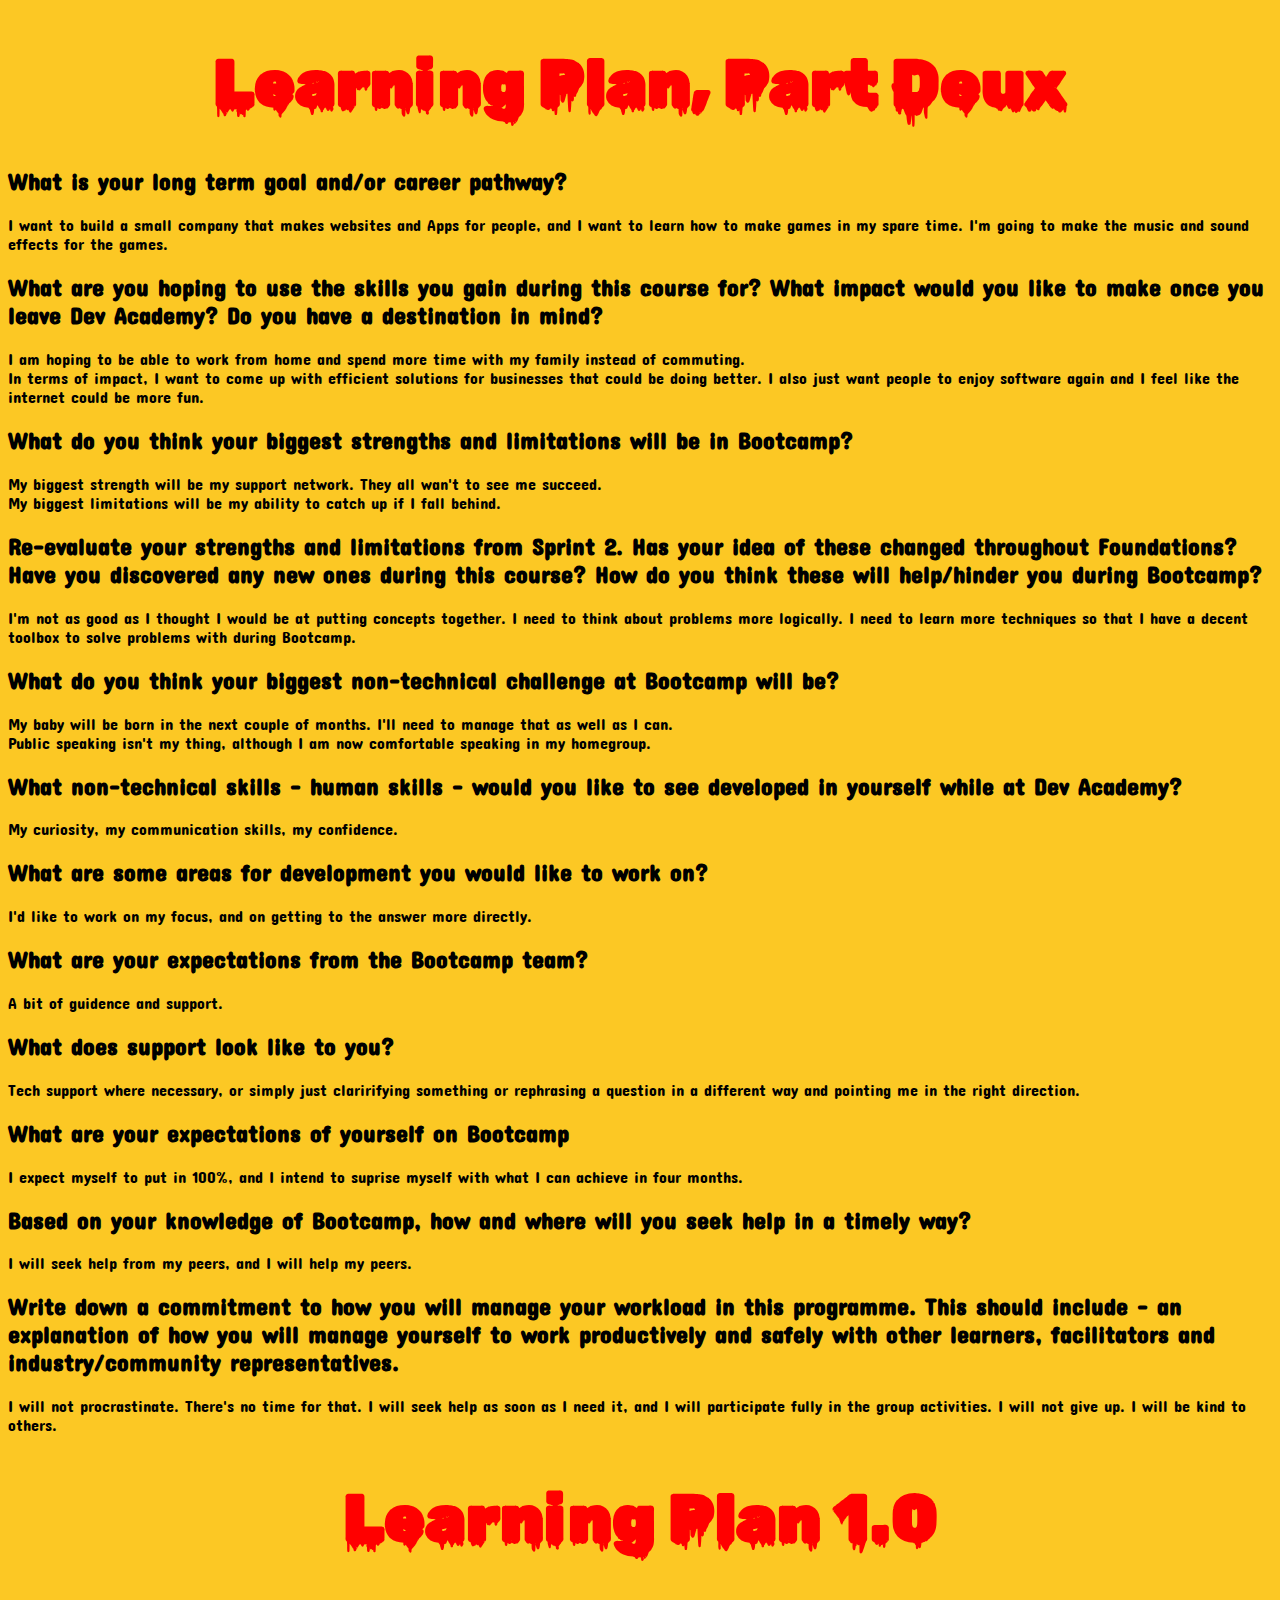
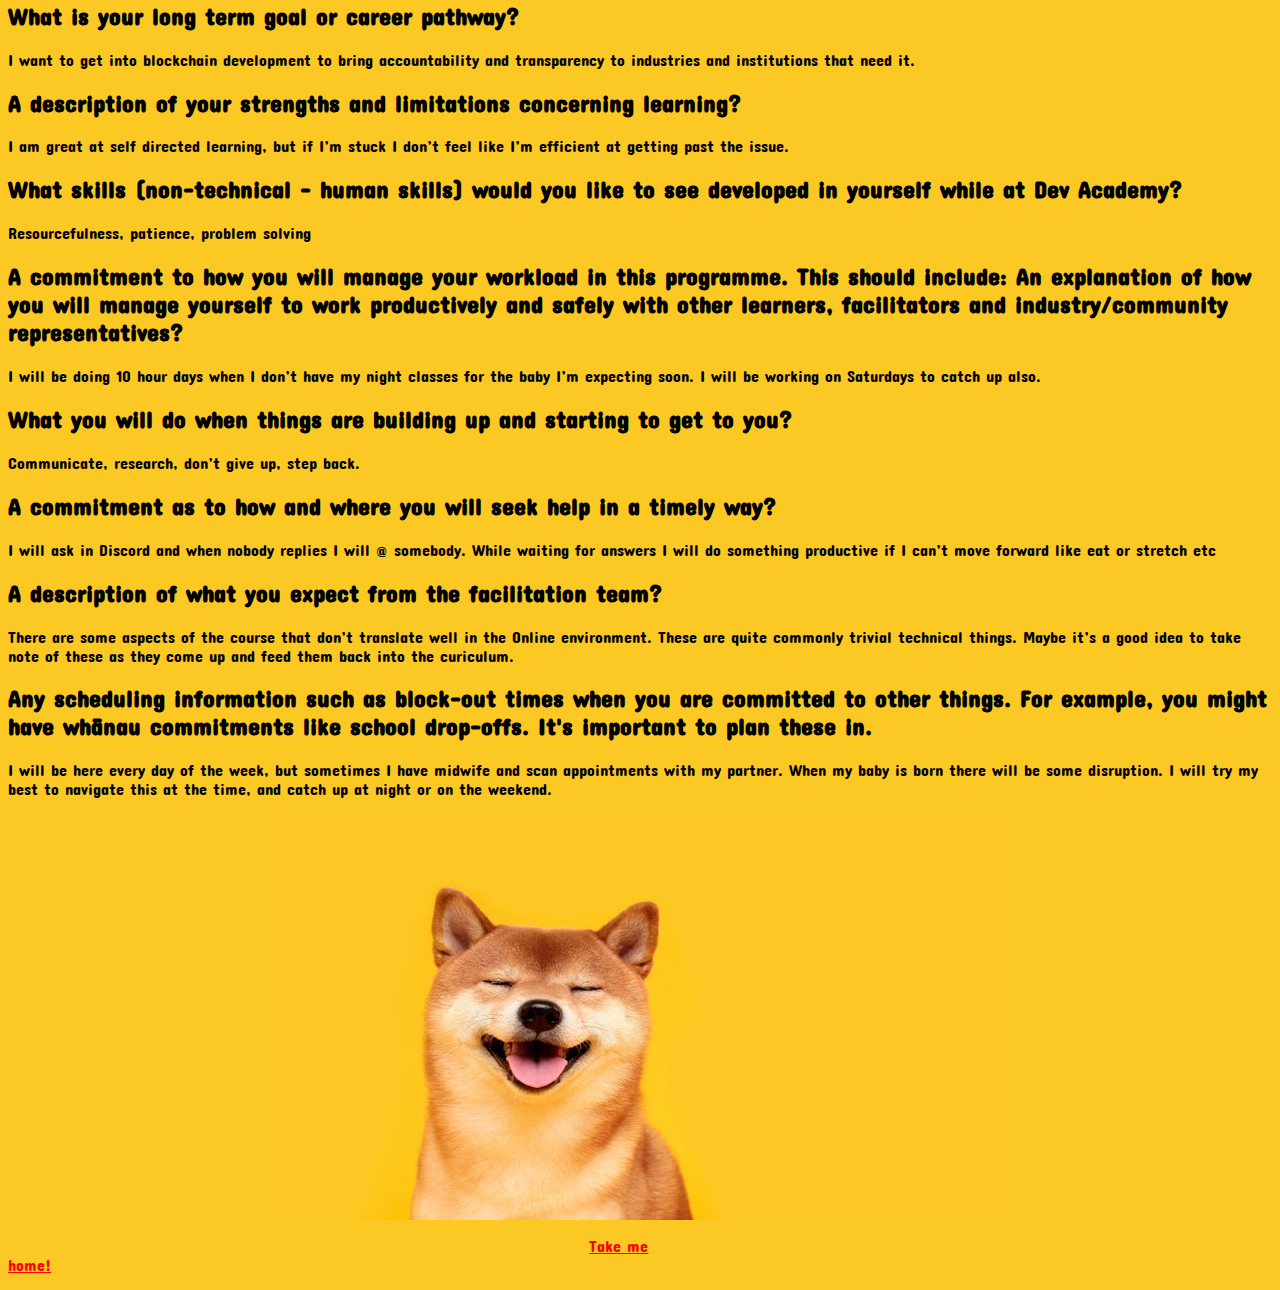
<file: Blog/learning-plan.html>
<!DOCTYPE html>
<html lang="en">
  <head>
    <meta charset="UTF-8" />
    <meta name="viewport" content="width=device-width, initial-scale=1.0" />
    <meta http-equiv="X-UA-Compatible" content="ie=edge" />
    <link href="../styles/main.css" rel="stylesheet" type="text/css" />
    <title>Learning plan</title>
    <link rel="preconnect" href="https://fonts.googleapis.com" />
    <link rel="preconnect" href="https://fonts.gstatic.com" crossorigin />
    <link
      href="https://fonts.googleapis.com/css2?family=Concert+One&family=Rubik+Moonrocks&family=Rubik+Wet+Paint&display=swap"
      rel="stylesheet"
    />
  </head>
  <body>

    <h1>Learning Plan, Part Deux</h1>

    <h2>What is your long term goal and/or career pathway?</h2>
      <p>
I want to build a small company that makes websites and Apps for people, and I want to learn how to make games in my spare time. I'm going to make the music and sound effects for the games.
      </p>

    <h2>What are you hoping to use the skills you gain during this course for? What impact would you like to make once you leave Dev Academy? Do you have a destination in mind?</h2>
<p>
  I am hoping to be able to work from home and spend more time with my family instead of commuting.
  <br>In terms of impact, I want to come up with efficient solutions for businesses that could be doing better. I also just want people to enjoy software again and I feel like the internet could be more fun.
</p>
<h2>What do you think your biggest strengths and limitations will be in Bootcamp?</h2>
<p>
  My biggest strength will be my support network. They all wan't to see me succeed.
  <br>My biggest limitations will be my ability to catch up if I fall behind.
</p>

<h2>Re-evaluate your strengths and limitations from Sprint 2. Has your idea of these changed throughout Foundations? Have you discovered any new ones during this course? How do you think these will help/hinder you during Bootcamp?</h2>
<p>
  I'm not as good as I thought I would be at putting concepts together. I need to think about problems more logically. I need to learn more techniques so that I have a decent toolbox to solve problems with during Bootcamp.
</p>
<h2>What do you think your biggest non-technical challenge at Bootcamp will be?
</h2>
<p>
  My baby will be born in the next couple of months. I'll need to manage that as well as I can.
  <br>Public speaking isn't my thing, although I am now comfortable speaking in my homegroup.
</p>
<h2>What non-technical skills - human skills - would you like to see developed in yourself while at Dev Academy?</h2>
<p>
  My curiosity, my communication skills, my confidence.
</p>

<h2>What are some areas for development you would like to work on?</h2>
<p>
  I'd like to work on my focus, and on getting to the answer more directly.

</p>

<h2>What are your expectations from the Bootcamp team?</h2>
<p>
  A bit of guidence and support. 
</p>

<h2>What does support look like to you? </h2>
<p>
  Tech support where necessary, or simply just claririfying something or rephrasing a question in a different way and pointing me in the right direction.
</p>

<h2>What are your expectations of yourself on Bootcamp</h2>
<p>
  I expect myself to put in 100%, and I intend to suprise myself with what I can achieve in four months.
</p>

<h2>Based on your knowledge of Bootcamp, how and where will you seek help in a timely way?</h2>
<p>I will seek help from my peers, and I will help my peers. </p>

<h2>Write down a commitment to how you will manage your workload in this programme. This should include - an explanation of how you will manage yourself to work productively and safely with other learners, facilitators and industry/community representatives.
</h2>
<p>
  I will not procrastinate. There's no time for that. I will seek help as soon as I need it, and I will participate fully in the group activities. I will not give up. I will be kind to others.
</p>





<div></div>

    <h1>Learning Plan 1.0</h1>

    <h2>What is your long term goal or career pathway?</h2>
    <p>
      I want to get into blockchain development to bring accountability and
      transparency to industries and institutions that need it.
    </p>
    <div></div>
    <h2>
      A description of your strengths and limitations concerning learning?
    </h2>
    <p>
      I am great at self directed learning, but if I’m stuck I don’t feel like
      I’m efficient at getting past the issue.
    </p>
    <div></div>
    <h2>
      What skills (non-technical - human skills) would you like to see developed
      in yourself while at Dev Academy?
    </h2>

    <p>Resourcefulness, patience, problem solving</p>
    <div></div>
    <h2>
      A commitment to how you will manage your workload in this programme. This
      should include: An explanation of how you will manage yourself to work
      productively and safely with other learners, facilitators and
      industry/community representatives?
    </h2>

    <p>
      I will be doing 10 hour days when I don’t have my night classes for the
      baby I’m expecting soon. I will be working on Saturdays to catch up also.
    </p>
    <div></div>
    <h2>
      What you will do when things are building up and starting to get to you?
    </h2>
    <p>Communicate, research, don’t give up, step back.</p>
    <div></div>
    <h2>
      A commitment as to how and where you will seek help in a timely way?
    </h2>
    <p>
      I will ask in Discord and when nobody replies I will @ somebody. While
      waiting for answers I will do something productive if I can’t move forward
      like eat or stretch etc
    </p>
    <div></div>
    <h2>A description of what you expect from the facilitation team?</h2>
    <p>
      There are some aspects of the course that don’t translate well in the
      Online environment. These are quite commonly trivial technical things.
      Maybe it’s a good idea to take note of these as they come up and feed them
      back into the curiculum.
    </p>
    <div></div>

    <h2>
      Any scheduling information such as block-out times when you are committed
      to other things. For example, you might have whānau commitments like
      school drop-offs. It's important to plan these in.
    </h2>
    <p>
      I will be here every day of the week, but sometimes I have midwife and
      scan appointments with my partner. When my baby is born there will be some
      disruption. I will try my best to navigate this at the time, and catch up
      at night or on the weekend.
    </p>
                                       
    
                                             <!-- PART DEUX -->





    <div class="dog">
      <img src="../images/shiba.jpeg" alt="Shiba" />
    </div>
    <p>
      <a class="takemehome" href="https://mike-symon.github.io/"
        >Take me home!</a
      >
    </p>
  </body>
</html>
</file>
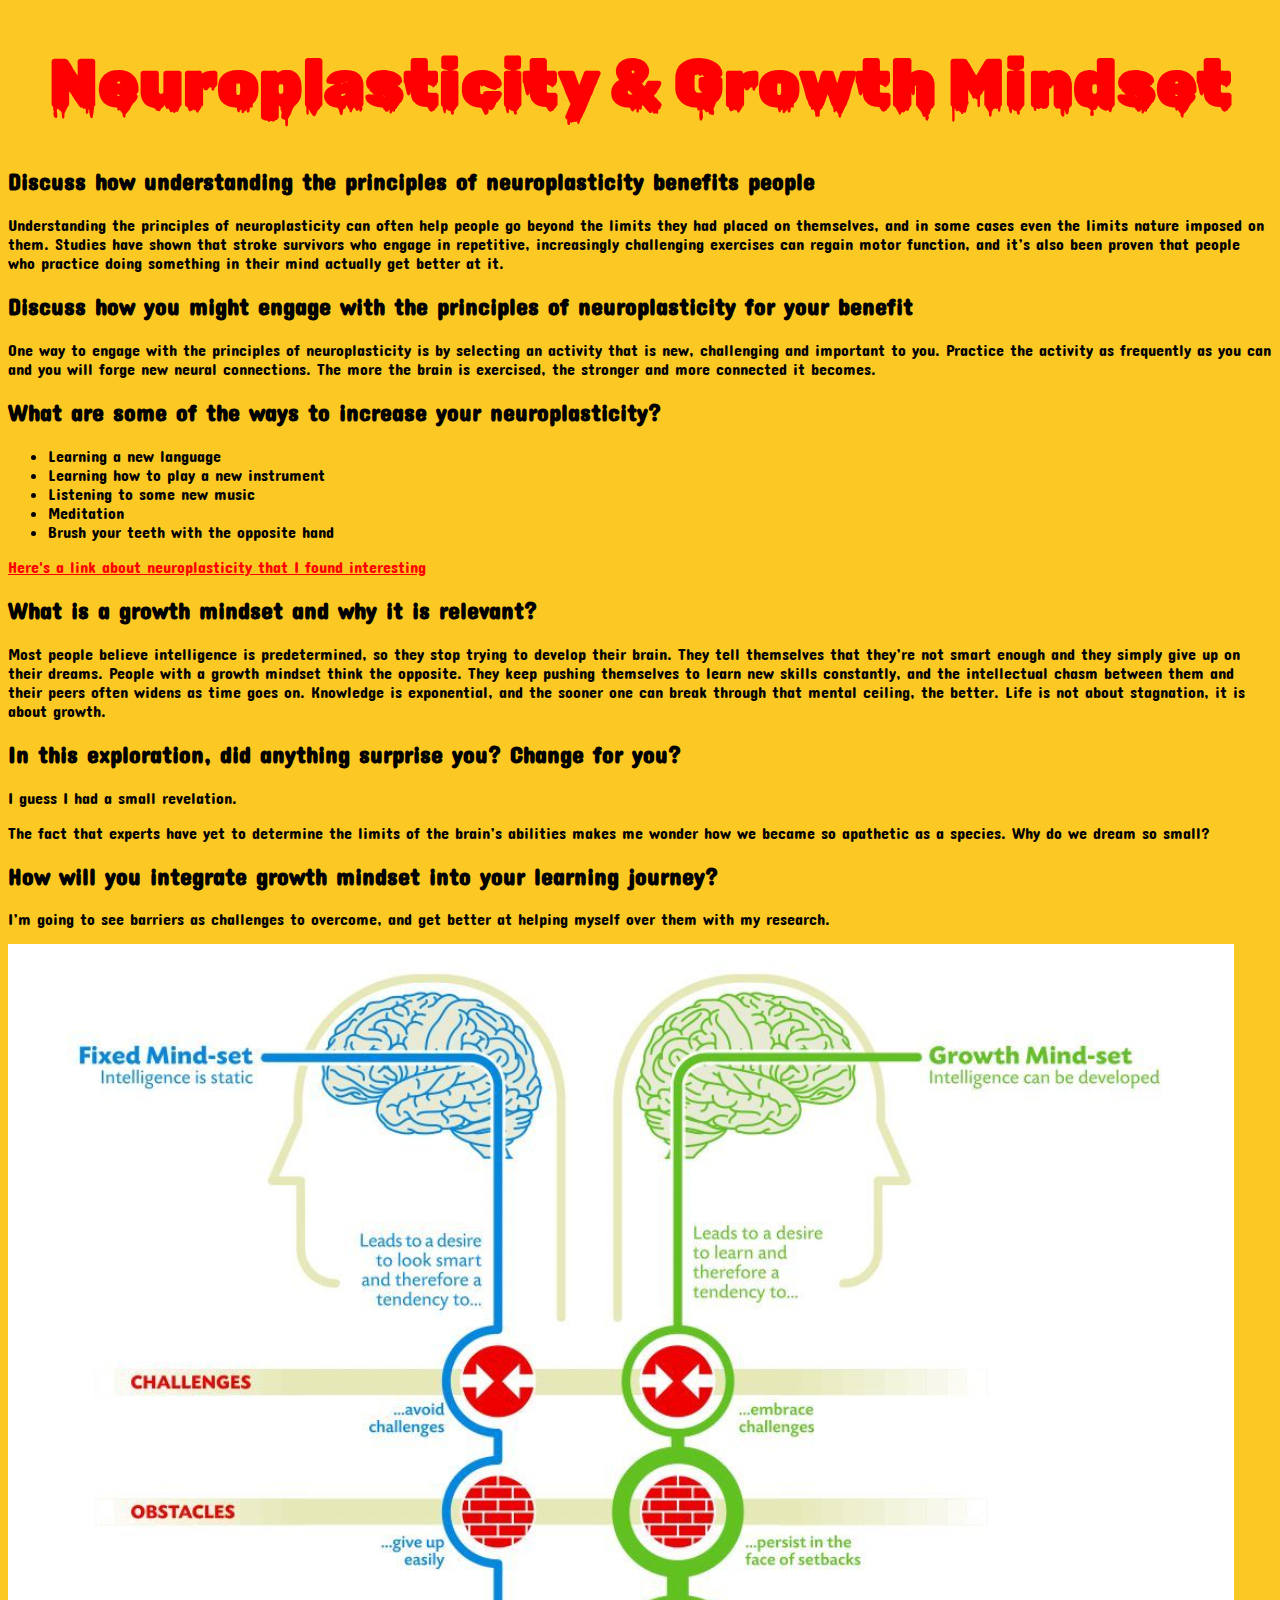
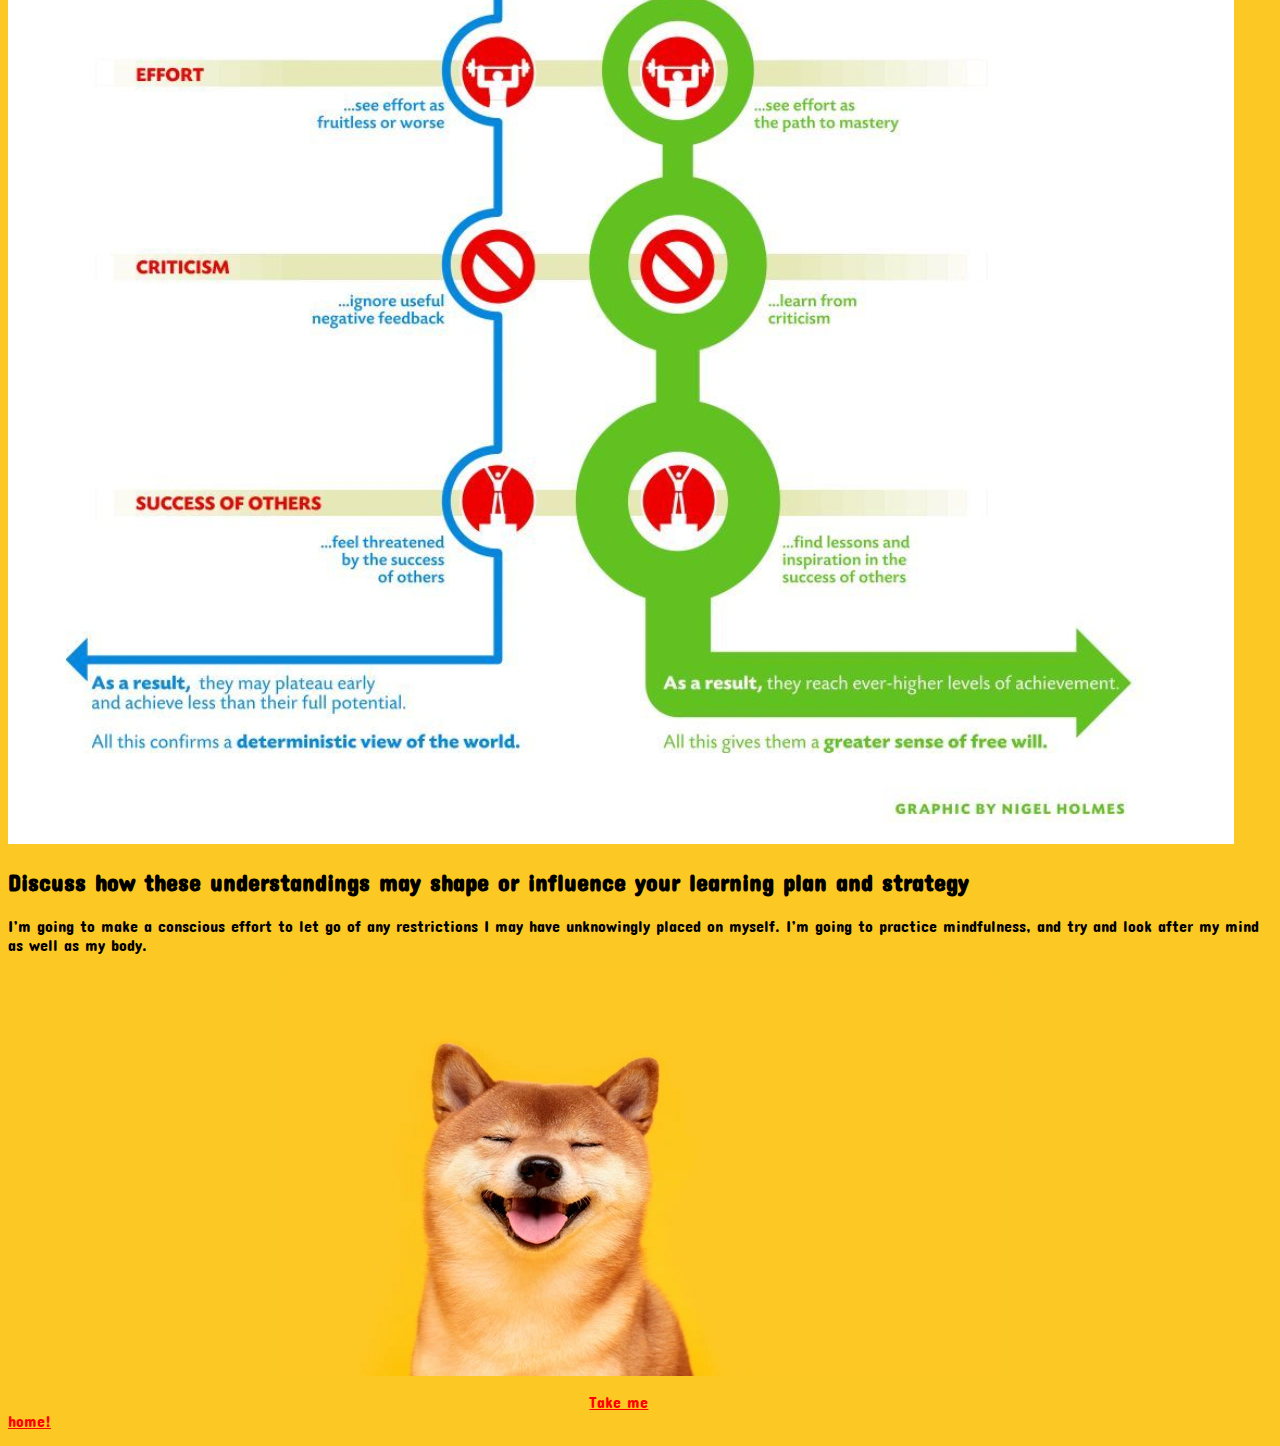
<file: Blog/neuroplasticity.html>
<!DOCTYPE html>
<html>
  <head>
    <title>Neuroplasticity</title>
    <meta charset="UTF-8" />
    <link href="../styles/main.css" rel="stylesheet" type="text/css" />

    <!-- Fonts below. -->

    <link rel="preconnect" href="https://fonts.googleapis.com" />
    <link rel="preconnect" href="https://fonts.gstatic.com" crossorigin />
    <link
      href="https://fonts.googleapis.com/css2?family=Concert+One&family=Rubik+Moonrocks&family=Rubik+Wet+Paint&display=swap"
      rel="stylesheet"
    />
  </head>

  <body>
    <h1>Neuroplasticity & Growth Mindset</h1>
    <h2>
      Discuss how understanding the principles of neuroplasticity benefits
      people
    </h2>
    <p>
      Understanding the principles of neuroplasticity can often help people go
      beyond the limits they had placed on themselves, and in some cases even
      the limits nature imposed on them. Studies have shown that stroke
      survivors who engage in repetitive, increasingly challenging exercises can
      regain motor function, and it’s also been proven that people who practice
      doing something in their mind actually get better at it.
    </p>
    <h2>
      Discuss how you might engage with the principles of neuroplasticity for
      your benefit
    </h2>
    <p>
      One way to engage with the principles of neuroplasticity is by selecting
      an activity that is new, challenging and important to you. Practice the
      activity as frequently as you can and you will forge new neural
      connections. The more the brain is exercised, the stronger and more
      connected it becomes.
    </p>
    <h2>What are some of the ways to increase your neuroplasticity?</h2>
    <ul>
      <li>Learning a new language</li>
      <li>Learning how to play a new instrument</li>
      <li>Listening to some new music</li>
      <li>Meditation</li>
      <li>Brush your teeth with the opposite hand</li>
    </ul>

    <p>
      <a
        class="redtext"
        href="https://accelerate.uofuhealth.utah.edu/resilience/neuroplasticity-how-to-use-your-brain-s-malleability-to-improve-your-well-being#:~:text=Begin%20by%20selecting%20an%20activity,regularly%20and%20connect%20with%20others."
        >Here's a link about neuroplasticity that I found interesting</a
      >
    </p>

    <h2>What is a growth mindset and why it is relevant?</h2>
    <p>
      Most people believe intelligence is predetermined, so they stop trying to
      develop their brain. They tell themselves that they’re not smart enough
      and they simply give up on their dreams. People with a growth mindset
      think the opposite. They keep pushing themselves to learn new skills
      constantly, and the intellectual chasm between them and their peers often
      widens as time goes on. Knowledge is exponential, and the sooner one can
      break through that mental ceiling, the better. Life is not about
      stagnation, it is about growth.
    </p>

    <h2>In this exploration, did anything surprise you? Change for you?</h2>
    <p>I guess I had a small revelation.</p>
    <p>
      The fact that experts have yet to determine the limits of the brain’s
      abilities makes me wonder how we became so apathetic as a species. Why do
      we dream so small?
    </p>

    <h2>How will you integrate growth mindset into your learning journey?</h2>
    <p>
      I’m going to see barriers as challenges to overcome, and get better at
      helping myself over them with my research.
    </p>
    <img src="../images/Growth mindset.png" alt="Growth Mindset" />
    <h2>
      Discuss how these understandings may shape or influence your learning plan
      and strategy
    </h2>
    <p>
      I’m going to make a conscious effort to let go of any restrictions I may
      have unknowingly placed on myself. I’m going to practice mindfulness, and
      try and look after my mind as well as my body.
    </p>

    <div class="dog">
      <img src="../images/shiba.jpeg" alt="Shiba" />
    </div>
    <p>
      <a class="takemehome" href="https://mike-symon.github.io/"
        >Take me home!</a
      >
    </p>
  </body>
</html>
</file>
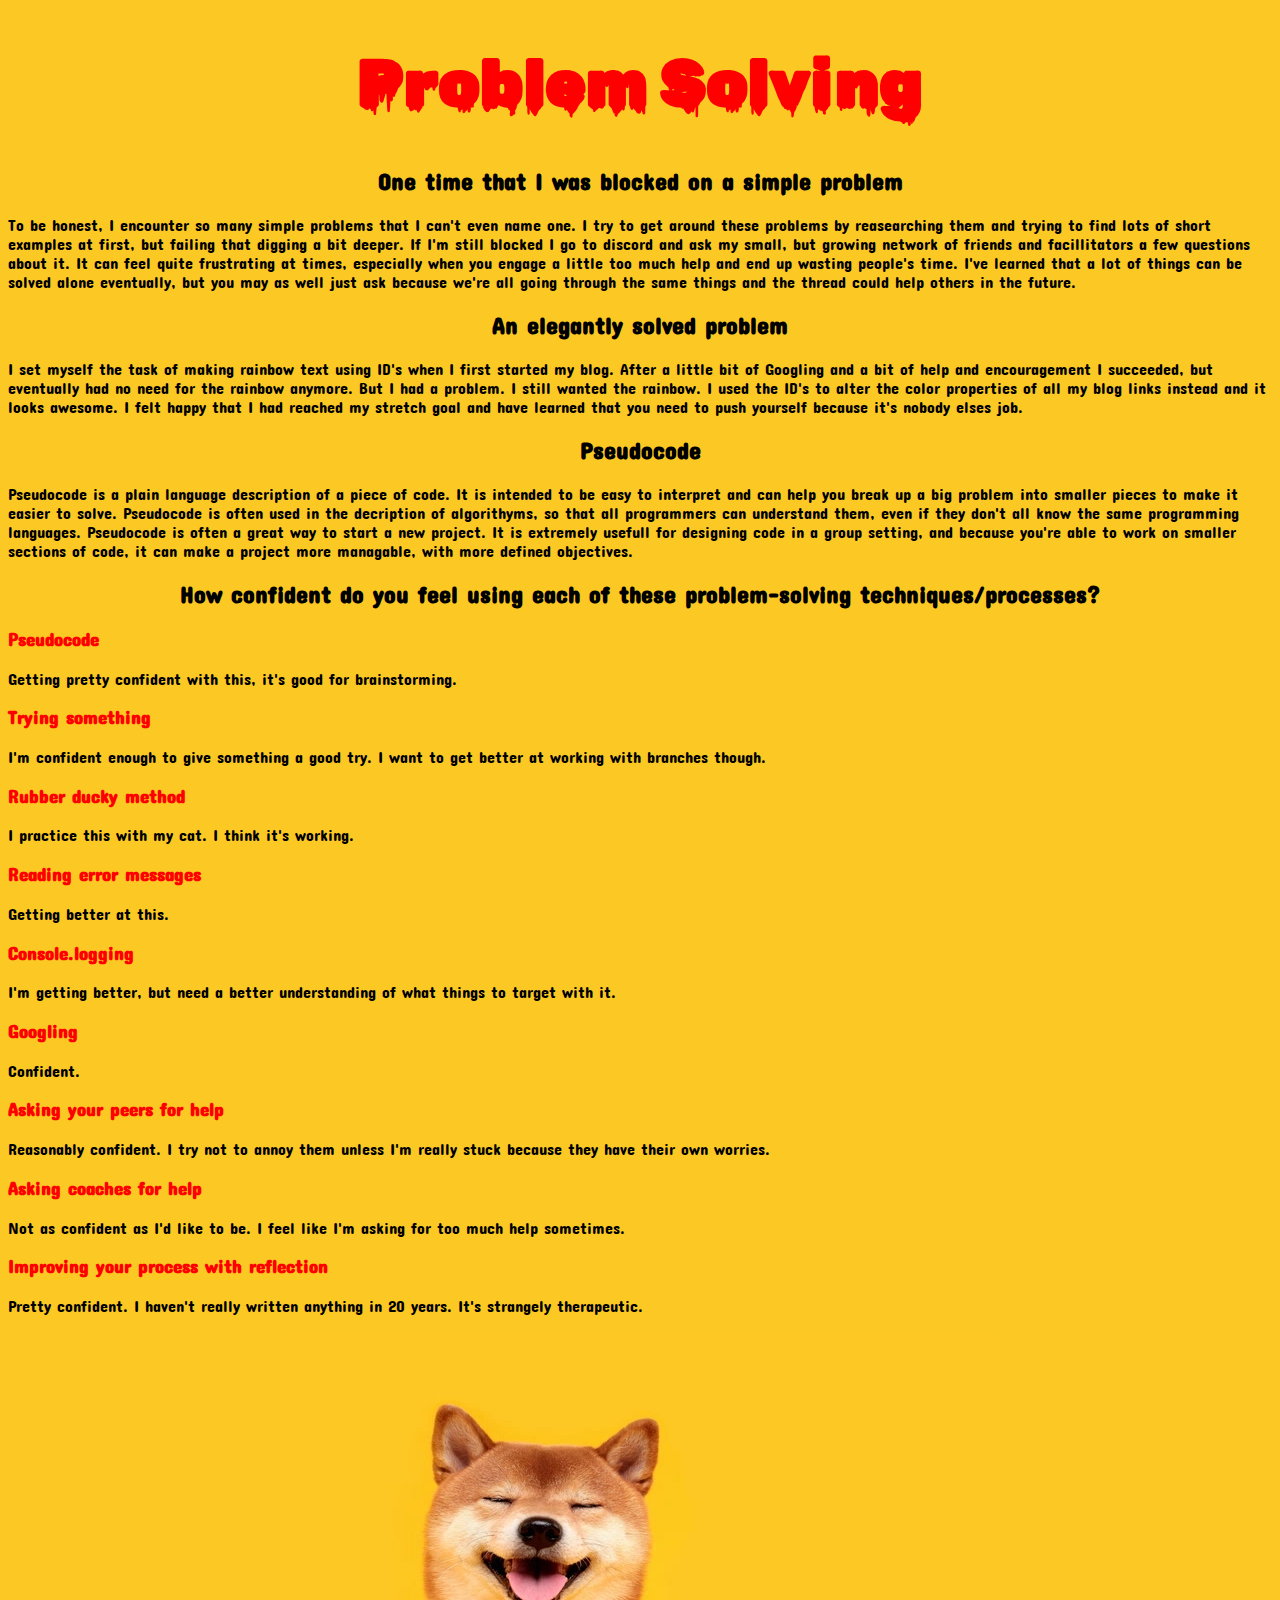
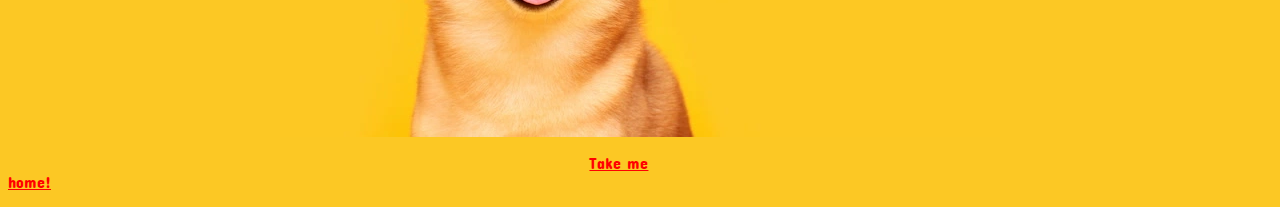
<file: Blog/problem-solving.html>
<!DOCTYPE html>
<html>
  <head>
    <title>Problem Solving</title>
    <meta charset="UTF-8" />
    <link href="../styles/main.css" rel="stylesheet" type="text/css" />

    <!-- Fonts below. -->

    <link rel="preconnect" href="https://fonts.googleapis.com" />
    <link rel="preconnect" href="https://fonts.gstatic.com" crossorigin />
    <link
      href="https://fonts.googleapis.com/css2?family=Concert+One&family=Rubik+Moonrocks&family=Rubik+Wet+Paint&display=swap"
      rel="stylesheet"
    />
  </head>

  <body>
    <h1>Problem Solving</h1>

    <h2 class="centered">One time that I was blocked on a simple problem</h2>
    <p>
      To be honest, I encounter so many simple problems that I can't even name
      one. I try to get around these problems by reasearching them and trying to
      find lots of short examples at first, but failing that digging a bit
      deeper. If I'm still blocked I go to discord and ask my small, but growing
      network of friends and facillitators a few questions about it. It can feel
      quite frustrating at times, especially when you engage a little too much
      help and end up wasting people's time. I've learned that a lot of things
      can be solved alone eventually, but you may as well just ask because we're
      all going through the same things and the thread could help others in the
      future.
    </p>

    <h2 class="centered">An elegantly solved problem</h2>
    <p>
      I set myself the task of making rainbow text using ID's when I first
      started my blog. After a little bit of Googling and a bit of help and
      encouragement I succeeded, but eventually had no need for the rainbow
      anymore. But I had a problem. I still wanted the rainbow. I used the ID's
      to alter the color properties of all my blog links instead and it looks
      awesome. I felt happy that I had reached my stretch goal and have learned
      that you need to push yourself because it's nobody elses job.
    </p>
    
    <h2 class="centered">
      Pseudocode
    </h2>
    <p>Pseudocode is a plain language description of a piece of code. It is intended to be easy to interpret and can help you break up a big problem into smaller pieces to make it easier to solve.
      Pseudocode is often used in the decription of algorithyms, so that all programmers can understand them, even if they don't all know the same programming languages.
      Pseudocode is often a great way to start a new project. It is extremely usefull for designing code in a group setting, and because you're able to work on smaller sections of code, it can make a project more managable, with more defined objectives.



    </p>
    <h2 class="centered">
      How confident do you feel using each of these problem-solving
      techniques/processes?
    </h2>
    <h3 class="redtext">Pseudocode</h3>
    <p>Getting pretty confident with this, it's good for brainstorming.</p>
    <div></div>
    <h3 class="redtext">Trying something</h3>
    <p>
      I'm confident enough to give something a good try. I want to get better at
      working with branches though.
      <div></div>
    </p>
    <h3 class="redtext">Rubber ducky method</h3>
    <p>I practice this with my cat. I think it's working.</p>
    <div></div>
    <h3 class="redtext">Reading error messages</h3>
    <p>Getting better at this.</p>
    <div></div>
    <h3 class="redtext">Console.logging</h3>
    <p>
      I'm getting better, but need a better understanding of what things to
      target with it.
    </p>
    <div></div>
    <h3 class="redtext">Googling</h3>
    <p>Confident.</p>
    <div></div>
    <h3 class="redtext">Asking your peers for help</h3>
    <p>
      Reasonably confident. I try not to annoy them unless I'm really stuck
      because they have their own worries.
    </p>
    <div></div>
    <h3 class="redtext">Asking coaches for help</h3>
    <p>
      Not as confident as I'd like to be. I feel like I'm asking for too much
      help sometimes.
    </p>
    <div></div>
    <h3 class="redtext">Improving your process with reflection</h3>
    <p>
      Pretty confident. I haven't really written anything in 20 years. It's
      strangely therapeutic.
    </p>

    <div class="dog">
      <img src="../images/shiba.jpeg" alt="Shiba" />
    </div>
    <p>
      <a class="takemehome" href="https://mike-symon.github.io/"
        >Take me home!</a
      >
    </p>
  </body>
</html>
</file>
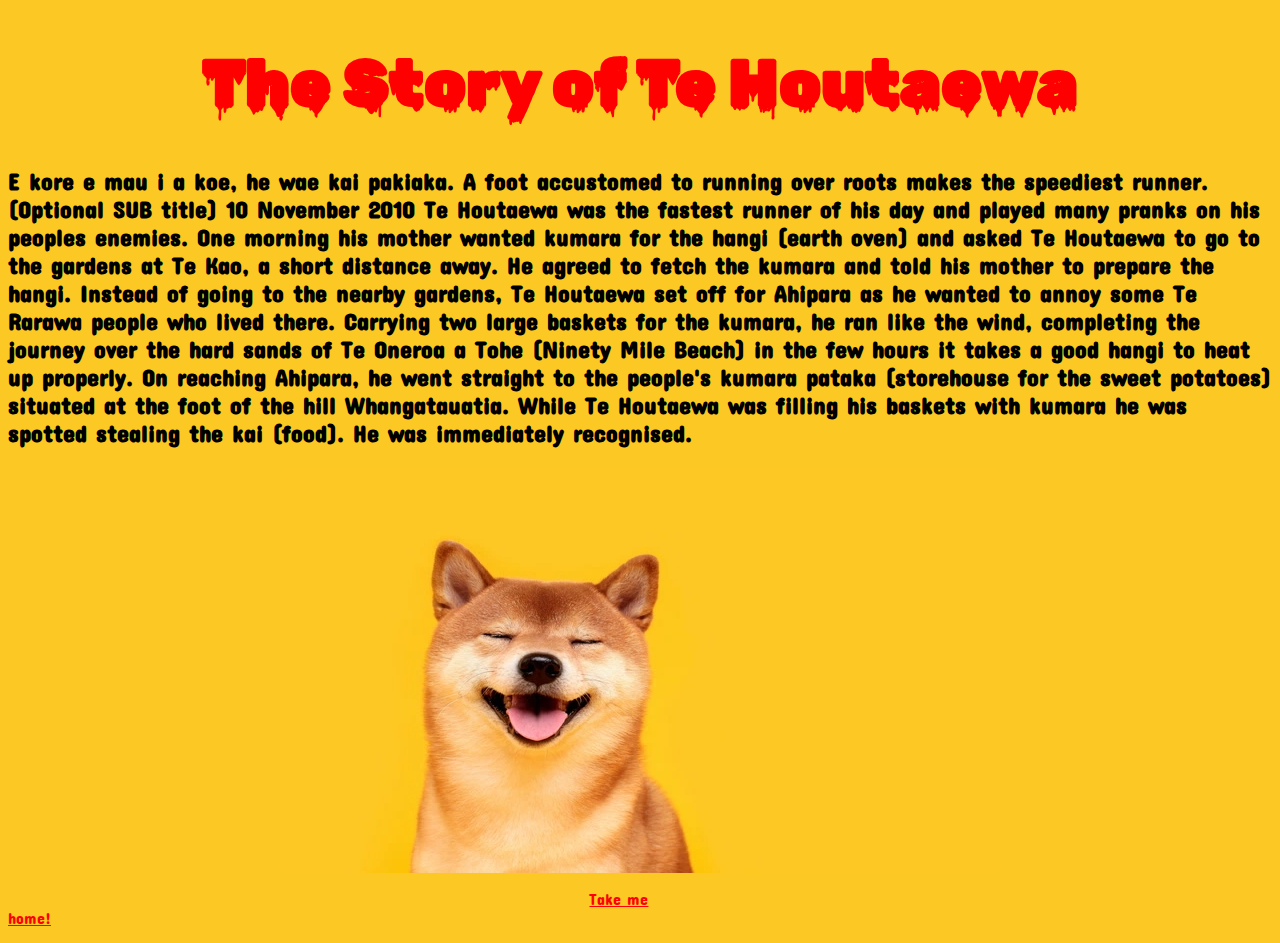
<file: Blog/te-houtaewa-template.html>
<!DOCTYPE html>
<html>
  <head>
    <title>Te houtaewa</title>
    <meta charset="UTF-8" />
    <link href="../styles/main.css" rel="stylesheet" type="text/css" />

    <!-- Fonts below. -->

    <link rel="preconnect" href="https://fonts.googleapis.com" />
    <link rel="preconnect" href="https://fonts.gstatic.com" crossorigin />
    <link
      href="https://fonts.googleapis.com/css2?family=Concert+One&family=Rubik+Moonrocks&family=Rubik+Wet+Paint&display=swap"
      rel="stylesheet"
    />
  </head>

  <body>
    <h1>The Story of Te Houtaewa</h1>
    <h2>
      E kore e mau i a koe, he wae kai pakiaka. A foot accustomed to running
      over roots makes the speediest runner. (Optional SUB title) 10 November
      2010 Te Houtaewa was the fastest runner of his day and played many pranks
      on his peoples enemies. One morning his mother wanted kumara for the hangi
      (earth oven) and asked Te Houtaewa to go to the gardens at Te Kao, a short
      distance away. He agreed to fetch the kumara and told his mother to
      prepare the hangi. Instead of going to the nearby gardens, Te Houtaewa set
      off for Ahipara as he wanted to annoy some Te Rarawa people who lived
      there. Carrying two large baskets for the kumara, he ran like the wind,
      completing the journey over the hard sands of Te Oneroa a Tohe (Ninety
      Mile Beach) in the few hours it takes a good hangi to heat up properly. On
      reaching Ahipara, he went straight to the people's kumara pataka
      (storehouse for the sweet potatoes) situated at the foot of the hill
      Whangatauatia. While Te Houtaewa was filling his baskets with kumara he
      was spotted stealing the kai (food). He was immediately recognised.
    </h2>

    <div class="dog">
      <img src="../images/shiba.jpeg" alt="Shiba" />
    </div>
    <p>
      <a class="takemehome" href="https://mike-symon.github.io/"
        >Take me home!</a
      >
    </p>
  </body>
</html>
</file>
<file: styles/main.css>
body {
  background-color: #fcc824;
  /* background-image: url("../images/shiba.jpeg");  background-repeat: no-repeat;
  background-size: 1900px 720px; 
  background-position: bottom left;  */
}

.main_div {
  text-align: center;
  position: relative;
  left: 100px;
  height: 200px;
  width: 500px;
}

h1 {
  color: red;
  text-align: center;
  font-size: 66px;
  font-family: 'Rubik Wet Paint', 'Concert One', cursive;
}

h2 {
  font-family: 'Concert One', cursive;
}

h3 {
  font-family: 'Concert One', cursive;
}

p {
  color: black;
  font-family: 'Press Start 2P', 'Concert One', cursive;
}

li {
  font-family: 'Press Start 2P', 'Concert One', cursive;
}

#centered {
  text-align: center;
}

#R {
  color: #ff4942;
}
#A {
  color: rgb(255, 145, 0);
}
#I {
  color: rgb(255, 235, 82);
}
#N {
  color: #44cfba;
}
#B {
  color: #2d9ce0;
}
#O {
  color: #8c53df;
}
#W {
  color: #f65d61;
}

#G {
  color: #e66fd2;
}
#Grey {
  color: #92959b;
  font-family: 'Press Start 2P';
}

#GREEN {
  color: #66d573
}

.right {
  text-align: right;
}

.centered {
  text-align: center;
}

.left {
  text-align: left;
}

.dog {
  display: flex;
  align-content: right;
  justify-content: space-around;
  size: width 1440px, height 812px;
}

.smallerpic {
  max-width: 50%;
}

.redtext {
  color: red;
  font-family: 'Concert One';
}

.bluetext {
  color: #2d9ce0;
}

.takemehome {
  color: red;
  margin: 46%;
}
</file>
